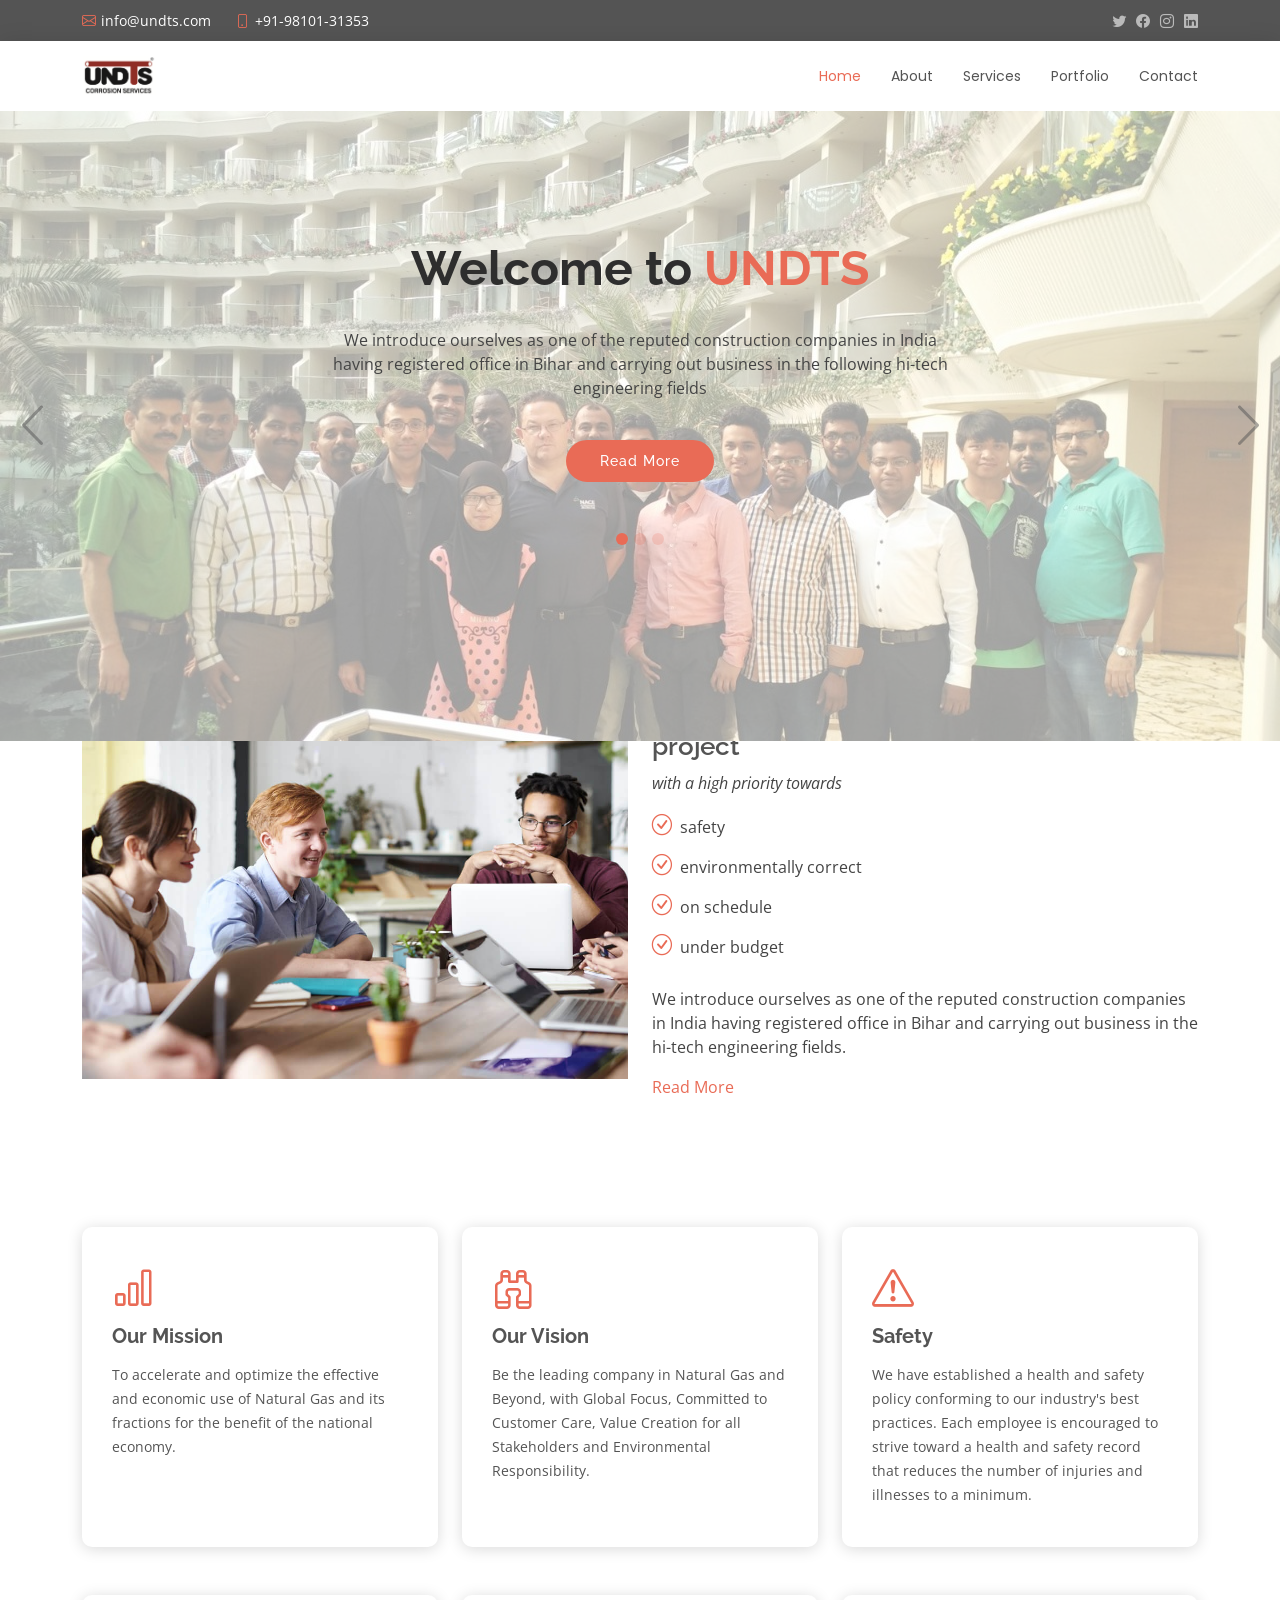
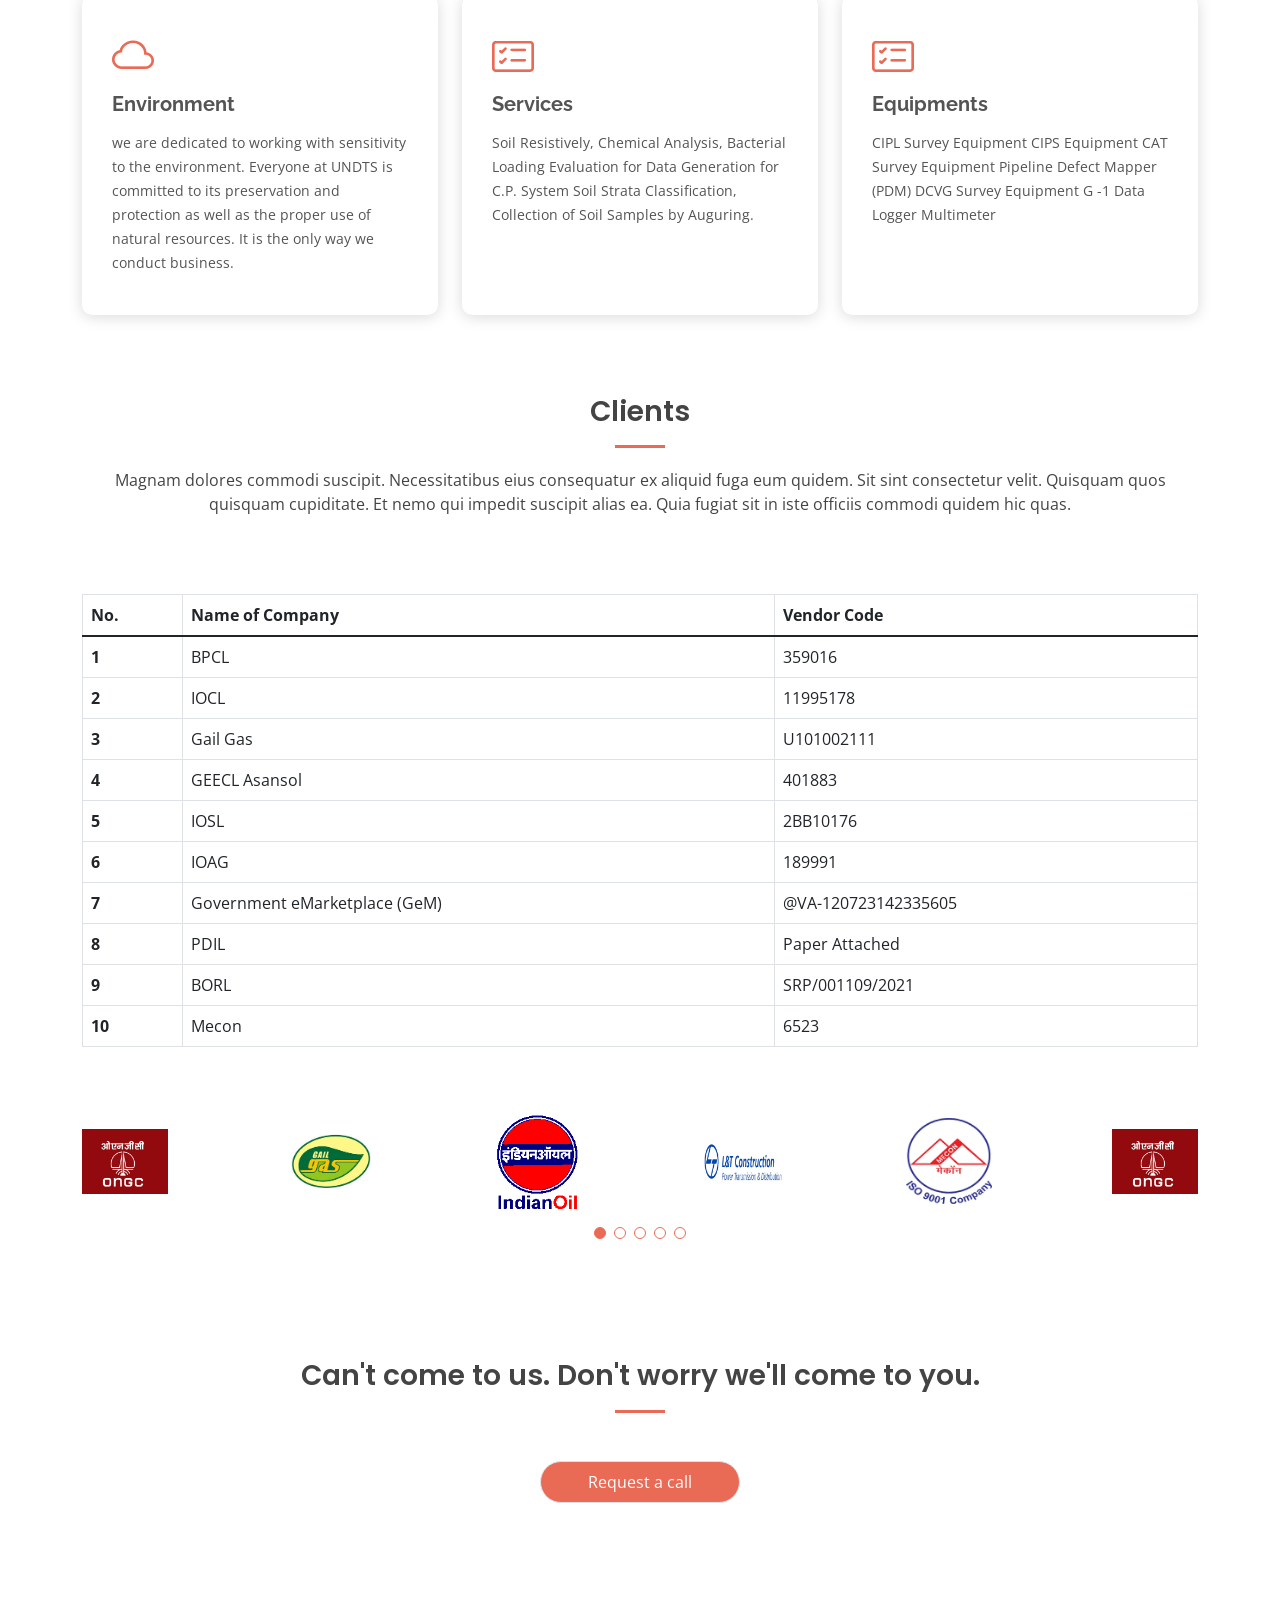
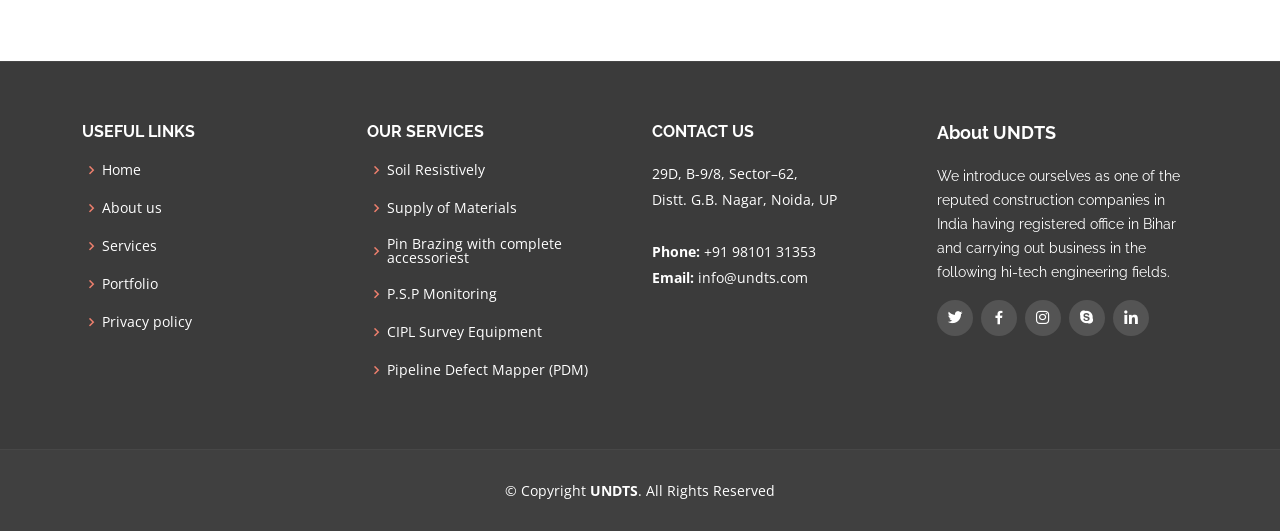
<file: index.html>
<!DOCTYPE html>
<html lang="en">

<head>
  <meta charset="utf-8">
  <meta content="width=device-width, initial-scale=1.0" name="viewport">

  <title>UNDTS | Corrosion Services </title>
  <meta content="" name="description">
  <meta content="" name="keywords">

  <!-- Favicons -->
  <link href="assets/img/favicon.png" rel="icon">
  <link href="assets/img/apple-touch-icon.png" rel="apple-touch-icon">

  <!-- Google Fonts -->
  <link href="https://fonts.googleapis.com/css?family=Open+Sans:300,300i,400,400i,600,600i,700,700i|Raleway:300,300i,400,400i,500,500i,600,600i,700,700i|Poppins:300,300i,400,400i,500,500i,600,600i,700,700i" rel="stylesheet">

  <!-- Vendor CSS Files -->
  <link href="assets/vendor/animate.css/animate.min.css" rel="stylesheet">
  <link href="assets/vendor/bootstrap/css/bootstrap.min.css" rel="stylesheet">
  <link href="assets/vendor/bootstrap-icons/bootstrap-icons.css" rel="stylesheet">
  <link href="assets/vendor/boxicons/css/boxicons.min.css" rel="stylesheet">
  <link href="assets/vendor/glightbox/css/glightbox.min.css" rel="stylesheet">
  <link href="assets/vendor/swiper/swiper-bundle.min.css" rel="stylesheet">

  <!-- Template Main CSS File -->
  <link href="assets/css/style.css" rel="stylesheet">

  <!-- =======================================================
  * Template Name: Eterna - v4.6.0
  * Template URL: https://bootstrapmade.com/eterna-free-multipurpose-bootstrap-template/
  * Author: BootstrapMade.com
  * License: https://bootstrapmade.com/license/
  ======================================================== -->
  <script type="text/javascript">
    (function(c,l,a,r,i,t,y){
        c[a]=c[a]||function(){(c[a].q=c[a].q||[]).push(arguments)};
        t=l.createElement(r);t.async=1;t.src="https://www.clarity.ms/tag/"+i;
        y=l.getElementsByTagName(r)[0];y.parentNode.insertBefore(t,y);
    })(window, document, "clarity", "script", "9twz66rfe9");
</script>
</head>

<body>
  <!-- ======= Header ======= -->
  <section id="topbar" class="d-flex align-items-center">
    <div class="container d-flex justify-content-center justify-content-md-between">
      <div class="contact-info d-flex align-items-center">
        <i class="bi bi-envelope d-flex align-items-center"><a href="mailto:info@undts.com">info@undts.com</a></i>
        <i class="bi bi-phone d-flex align-items-center ms-4"><span>+91-98101-31353</span></i>
      </div>
      <div class="social-links d-none d-md-flex align-items-center">
        <a href="#" class="twitter"><i class="bi bi-twitter"></i></a>
        <a href="#" class="facebook"><i class="bi bi-facebook"></i></a>
        <a href="#" class="instagram"><i class="bi bi-instagram"></i></a>
        <a href="#" class="linkedin"><i class="bi bi-linkedin"></i></i></a>
      </div>
    </div>
  </section>

  <header id="header" class="d-flex align-items-center">
    <div class="container d-flex justify-content-between align-items-center">

      <div class="logo">
        <!-- Uncomment below if you prefer to use an image logo -->
        <a href="index.html"><img src="assets/img/logo.png" alt="" class="img-fluid"></a>
      </div>

      <nav id="navbar" class="navbar  d-flex justify-content-center">
        <ul class="">
          <li><a class="active" href="index.html">Home</a></li>
          <li><a href="about.html">About</a></li>
          <li><a href="services.html">Services</a></li>
          <li><a href="portfolio.html">Portfolio</a></li>
          
          <li><a href="contact.html">Contact</a></li>
        </ul>
        <i class="bi bi-list mobile-nav-toggle"></i>
      </nav><!-- .navbar -->

    </div>
  </header><!-- End Header -->

  <!-- ======= Hero Section ======= -->
  <section id="hero">
    <div class="hero-container">
      <div id="heroCarousel" data-bs-interval="5000" class="carousel slide carousel-fade" data-bs-ride="carousel">

        <ol class="carousel-indicators" id="hero-carousel-indicators"></ol>

        <div class="carousel-inner" role="listbox">

          <!-- Slide 1 -->
          <div class="carousel-item active" style="background: url(assets/img/portfolio/4.jpg)">
            <div class="carousel-container">
              <div class="carousel-content">
                <h2 class="animate__animated animate__fadeInDown">Welcome to <span>UNDTS</span></h2>
                <p class="animate__animated animate__fadeInUp">We introduce ourselves as one of the reputed construction companies in India having registered office in Bihar and carrying out business in the following hi-tech engineering fields</p>
                <a href="./about.html" class="btn-get-started animate__animated animate__fadeInUp">Read More</a>
              </div>
            </div>
          </div>

          <!-- Slide 2 -->
          <div class="carousel-item" style="background: url(assets/img/pexels-tiger-lily-4484149.jpg)">
            <div class="carousel-container">
              <div class="carousel-content">
                <h2 class="animate__animated fanimate__adeInDown">Service is <span>at our  core</span></h2>
              
                <a href="" class="btn-get-started animate__animated animate__fadeInUp">Read More</a>
              </div>
            </div>
          </div>

          <!-- Slide 3 -->
          <div class="carousel-item" style="background: url(assets/img/pexels-yury-kim-585419.jpg)">
            <div class="carousel-container">
              <div class="carousel-content">
                <h2 class="animate__animated animate__fadeInDown">Safety all day, <br> <span>every day.</span></h2>
                <p class="animate__animated animate__fadeInUp">UNDTS Service is firmly committed to protecting the health and safety of our Team Members, Customers</p>
                <a href="" class="btn-get-started animate__animated animate__fadeInUp">Read More</a>
              </div>
            </div>
          </div>

        </div>

        <a class="carousel-control-prev" href="#heroCarousel" role="button" data-bs-slide="prev">
          <span class="carousel-control-prev-icon bi bi-chevron-left" aria-hidden="true"></span>
        </a>

        <a class="carousel-control-next" href="#heroCarousel" role="button" data-bs-slide="next">
          <span class="carousel-control-next-icon bi bi-chevron-right" aria-hidden="true"></span>
        </a>

      </div>
    </div>
  </section><!-- End Hero -->

  <main id="main">

   

    <br><br>
    <section id="about" class="about">
      <div class="container">

        <div class="row">
          <div class="col-lg-6">
            <img src="assets/img/about.jpg" class="img-fluid" alt="">
          </div>
          <div class="col-lg-6 pt-4 pt-lg-0 content">
            <h3>UNDTS's team of professionals stands ready to construct your next pipeline project </h3>
            <p class="fst-italic">
              with a high priority towards
            </p>
            <ul>
              <li><i class="bi bi-check-circle"></i> safety</li>
              <li><i class="bi bi-check-circle"></i> environmentally correct</li>
              <li><i class="bi bi-check-circle"></i> on schedule</li>
              <li><i class="bi bi-check-circle"></i> under budget</li>
            </ul>
            <p>
              We introduce ourselves as one of the reputed construction companies in India having registered office in Bihar and carrying out business in the  hi-tech engineering fields. <br>
              
            </p>
            <a href="./about.html" class="btn-get-started animate__animated animate__fadeInUp mt-5">Read More</a>
          </div>
          
        </div>

      </div>
    </section><!-- End About Section -->
    <!-- ======= Services Section ======= -->
    <br><br>
    <section id="featured" class="featured">
      <div class="container">

        <div class="row">
          
          <div class="col-lg-4 mt-4 mt-lg-0">
            <div class="icon-box">
              <a href="">
                <i class="bi bi-bar-chart"></i>
                <h3> <a href="">Our Mission</a> </h3>
                <p>To accelerate and optimize the effective and economic use of Natural Gas and its fractions for the benefit of the national economy.</p>
              </a>
              
            </div>
          </div>
          <div class="col-lg-4 mt-4 mt-lg-0">
            <div class="icon-box">
              <i class="bi bi-binoculars"></i>
              <h3><a href="">Our Vision</a></h3>
              <p>Be the leading company in Natural Gas and Beyond, with Global Focus, Committed to Customer Care, Value Creation for all Stakeholders and Environmental Responsibility.</p>
            </div>
          </div>
          
          <div class="col-lg-4 mt-5 mt-lg-0">
            <div class="icon-box">
                <i class="bi bi-exclamation-triangle"></i>
                <h3><a href="">Safety</a></h3>
                <p> We have established a health and safety policy conforming to our industry's best practices. Each employee is encouraged to strive toward a health and safety record that reduces the number of injuries and illnesses to a minimum.</p>
            </div>
          </div>
          
          <div class="col-lg-4 mt-5">
            <div class="icon-box">
              <a href="">
                <i class="bi bi-cloud"></i>
                <h3> <a href="">Environment</a> </h3>
                <p>we are dedicated to working with sensitivity to the environment. Everyone at UNDTS is committed to its preservation and protection as well as the proper use of natural resources. It is the only way we conduct business.</p>
              </a>
              
            </div>
          </div>
          <div class="col-lg-4 mt-5 ">
            <div class="icon-box">
              <i class="bi bi-card-checklist"></i>
              <h3><a href="">Services</a></h3>
              <p>Soil Resistively, Chemical Analysis, Bacterial Loading Evaluation for Data Generation for C.P. System Soil Strata Classification, Collection of Soil Samples by Auguring.
                </p>
            </div>
          </div>
          <div class="col-lg-4 mt-5 ">
            <div class="icon-box">
              <i class="bi bi-card-checklist"></i>
              <h3><a href="">Equipments</a></h3>
              <p>CIPL Survey Equipment
                CIPS Equipment
                CAT Survey Equipment
                Pipeline Defect Mapper (PDM)
                DCVG Survey Equipment
                G -1 Data Logger
               
                Multimeter
                </p>
            </div>
          </div>
          
        </div>

      </div>
    </section>
   <!-- End Services Section -->
    <!-- ======= About Section ======= -->
    
    <!-- ======= Clients Section ======= -->
    <section id="clients" class="clients">
      <div class="container">

        <div class="section-title">
          <h2>Clients</h2>
          <p>Magnam dolores commodi suscipit. Necessitatibus eius consequatur ex aliquid fuga eum quidem. Sit sint consectetur velit. Quisquam quos quisquam cupiditate. Et nemo qui impedit suscipit alias ea. Quia fugiat sit in iste officiis commodi quidem hic quas.</p>
        </div>
        <table class="table table-bordered mt-5">
          <thead>
            <tr>
              <th scope="col">No.</th>
              <th scope="col">Name of Company</th>
              
              <th scope="col">Vendor Code</th>
            </tr>
          </thead>
          <tbody>
            <tr>
              <th scope="row">1</th>
              <td>BPCL</td>
              
              <td>359016</td>
            </tr>
            <tr>
              <th scope="row">2</th>
              <td>IOCL</td>
              
              <td>11995178</td>
            </tr>
            <tr>
              <th scope="row">3</th>
              <td>Gail Gas </td>
              
              <td>U101002111</td>
            </tr>
            <tr>
              <th scope="row">4</th>
              <td>GEECL Asansol</td>
              
              <td>401883</td>
            </tr>
            <tr>
              <th scope="row">5</th>
              <td>IOSL</td>
              
              <td>2BB10176</td>
            </tr>
            <tr>
              <th scope="row">6</th>
              <td>IOAG </td>
              
              <td>189991</td>
            </tr>
            <tr>
              <th scope="row">7</th>
              <td>Government eMarketplace (GeM)</td>
              
              <td>@VA-120723142335605</td>
            </tr>
            <tr>
              <th scope="row">8</th>
              <td>PDIL</td>
              
              <td>Paper Attached</td>
            </tr>
            <tr>
              <th scope="row">9</th>
              <td>BORL</td>
              
              <td>SRP/001109/2021</td>
            </tr>
            <tr>
              <th scope="row">10</th>
              <td>Mecon </td>
              
              <td>6523</td>
            </tr>
          </tbody>
        </table>
          
          <br><br>
        <div class="clients-slider swiper ">
          <div class="swiper-wrapper align-items-center">
            <div class="swiper-slide"><img src="assets/img/clients/1.jpg" class="img-fluid" alt=""></div>
            <div class="swiper-slide"><img src="assets/img/clients/images.jpg" class="img-fluid" alt=""></div>
            <div class="swiper-slide"><img src="assets/img/clients/iocl.png" class="img-fluid" alt=""></div>
            <div class="swiper-slide"><img src="assets/img/clients/lt-600x400.jpg" class="img-fluid" alt=""></div>
            <div class="swiper-slide"><img src="assets/img/clients/mecon.jpg" class="img-fluid" alt=""></div>
           
          </div>
          <div class="swiper-pagination"></div>
        </div>

      </div>
    </section><!-- End Clients Section -->
     <!-- ======= Featured Section ======= -->
     <br>
     
     <!-- End Featured Section -->
     <section>
      <div class="section-title">
        <h2>Can't come to us. Don't worry we'll come to you.</h2>
        <div class="d-flex justify-content-center mt-5">
          <div id="table-bottom-button" class="d-flex justify-content-center  p-2 border rounded-pill" >
            <a  href="./contact.html">Request a call</a>
          </div>
        </div>
      </div>
     </section>
  </main><!-- End #main -->
  <br><br>
  <!-- ======= Footer ======= -->
  <footer id="footer">

    

    <div class="footer-top">
      <div class="container">
        <div class="row">

          <div class="col-lg-3 col-md-6 footer-links">
            <h4>Useful Links</h4>
            <ul>
              <li><i class="bx bx-chevron-right"></i> <a href="#">Home</a></li>
              <li><i class="bx bx-chevron-right"></i> <a href="#">About us</a></li>
              <li><i class="bx bx-chevron-right"></i> <a href="#">Services</a></li>
              <li><i class="bx bx-chevron-right"></i> <a href="#">Portfolio</a></li>
              <li><i class="bx bx-chevron-right"></i> <a href="#">Privacy policy</a></li>
            </ul>
          </div>

          <div class="col-lg-3 col-md-6 footer-links">
            <h4>Our Services</h4>
            <ul>
              <li><i class="bx bx-chevron-right"></i> <a href="#">Soil Resistively</a></li>
              <li><i class="bx bx-chevron-right"></i> <a href="#">Supply of Materials</a></li>
              <li><i class="bx bx-chevron-right"></i> <a href="#">Pin Brazing with complete accessoriest</a></li>
              <li><i class="bx bx-chevron-right"></i> <a href="#">P.S.P Monitoring</a></li>
              <li><i class="bx bx-chevron-right"></i> <a href="#">CIPL Survey Equipment</a></li>
              <li><i class="bx bx-chevron-right"></i> <a href="#">Pipeline Defect Mapper (PDM)</a></li>
            </ul>
          </div>

          <div class="col-lg-3 col-md-6 footer-contact">
            <h4>Contact Us</h4>
            <p>
              29D, B-9/8, Sector–62, <br>
              Distt. G.B. Nagar, Noida, UP <br><br>
              <strong>Phone:</strong> +91 98101 31353<br>
              <strong>Email:</strong> info@undts.com<br>
            </p>

          </div>

          <div class="col-lg-3 col-md-6 footer-info">
            <h3>About UNDTS</h3>
            <p>We introduce ourselves as one of the reputed construction companies in India having registered office in Bihar and carrying out business in the following hi-tech engineering fields.</p>
            <div class="social-links mt-3">
              <a href="#" class="twitter"><i class="bx bxl-twitter"></i></a>
              <a href="#" class="facebook"><i class="bx bxl-facebook"></i></a>
              <a href="#" class="instagram"><i class="bx bxl-instagram"></i></a>
              <a href="#" class="google-plus"><i class="bx bxl-skype"></i></a>
              <a href="#" class="linkedin"><i class="bx bxl-linkedin"></i></a>
            </div>
          </div>

        </div>
      </div>
    </div>

    <div class="container">
      <div class="copyright">
        &copy; Copyright <strong><span>UNDTS</span></strong>. All Rights Reserved
      </div>
      
    </div>
  </footer><!-- End Footer -->

  <a href="#" class="back-to-top d-flex align-items-center justify-content-center"><i class="bi bi-arrow-up-short"></i></a>

  <!-- Vendor JS Files -->
  <script src="assets/vendor/bootstrap/js/bootstrap.bundle.min.js"></script>
  <script src="assets/vendor/glightbox/js/glightbox.min.js"></script>
  <script src="assets/vendor/isotope-layout/isotope.pkgd.min.js"></script>
  <script src="assets/vendor/php-email-form/validate.js"></script>
  <script src="assets/vendor/purecounter/purecounter.js"></script>
  <script src="assets/vendor/swiper/swiper-bundle.min.js"></script>
  <script src="assets/vendor/waypoints/noframework.waypoints.js"></script>

  <!-- Template Main JS File -->
  <script src="assets/js/main.js"></script>

</body>

</html>
</file>
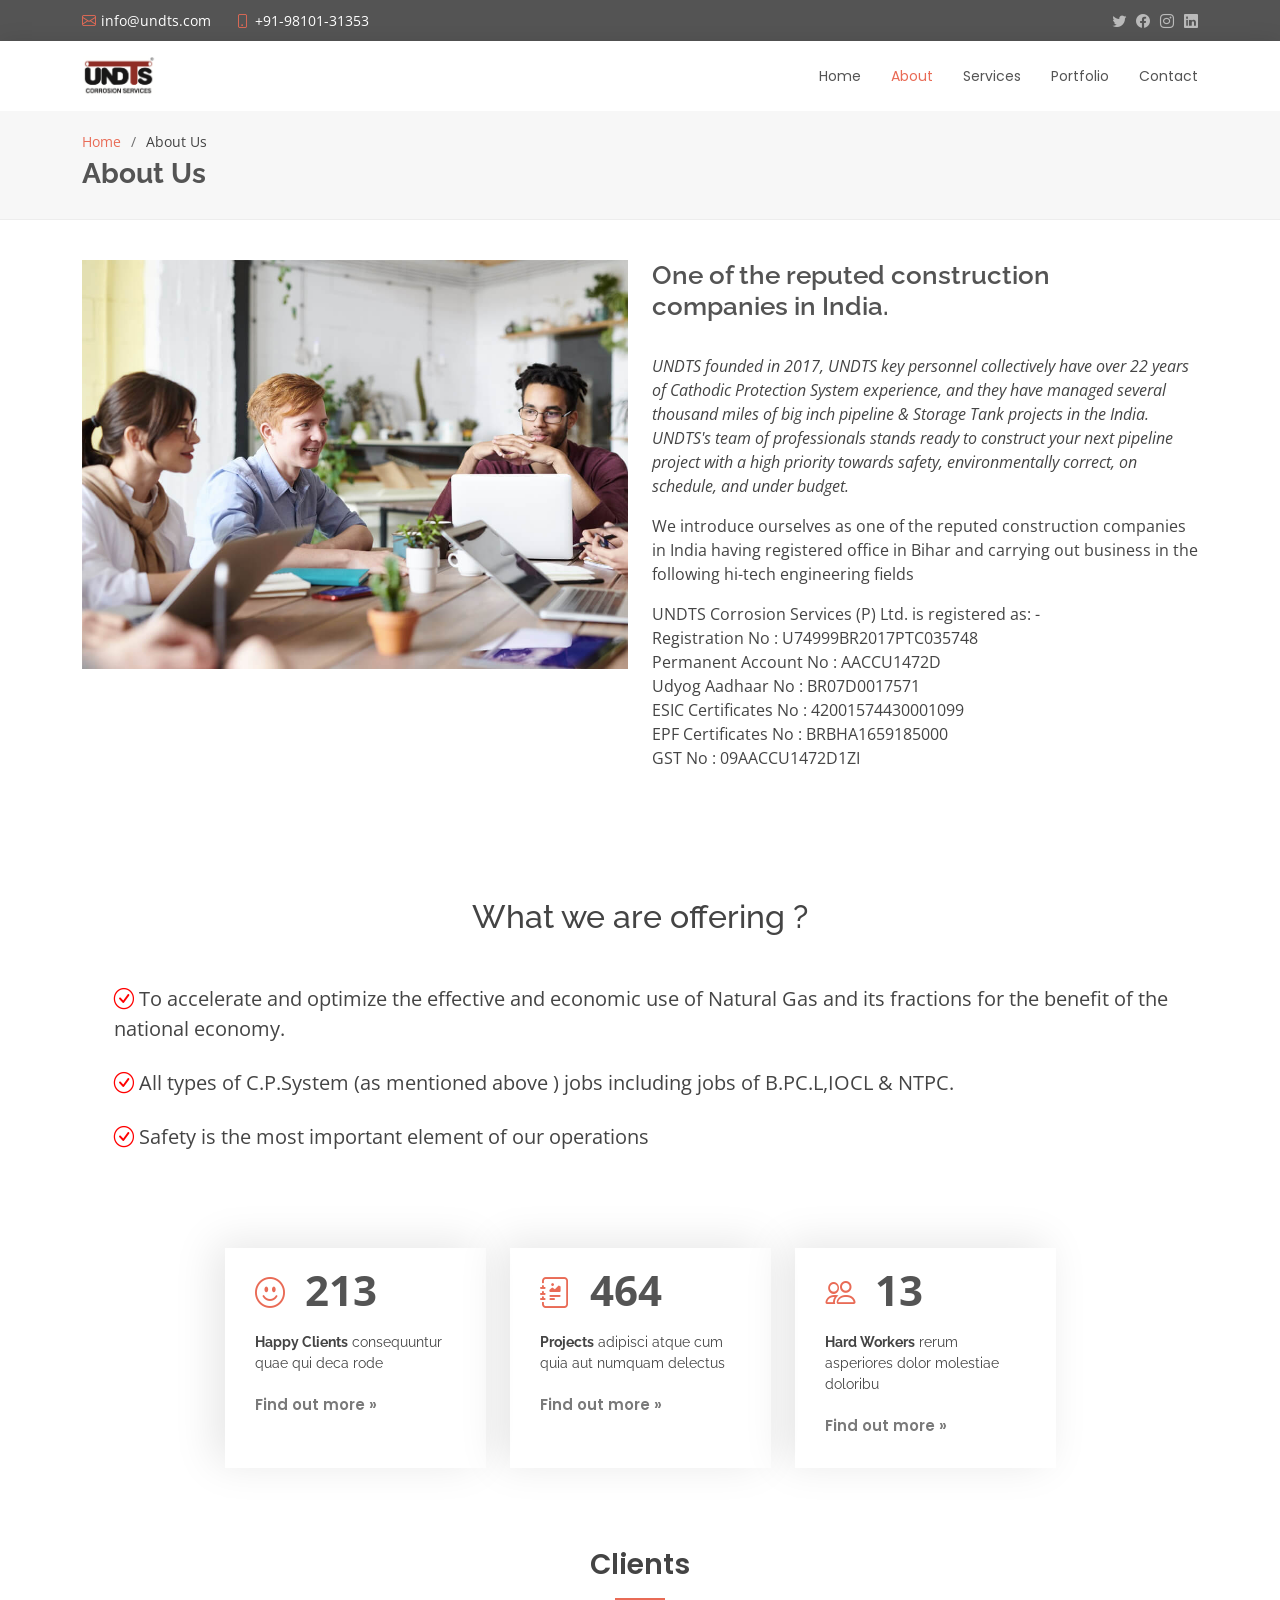
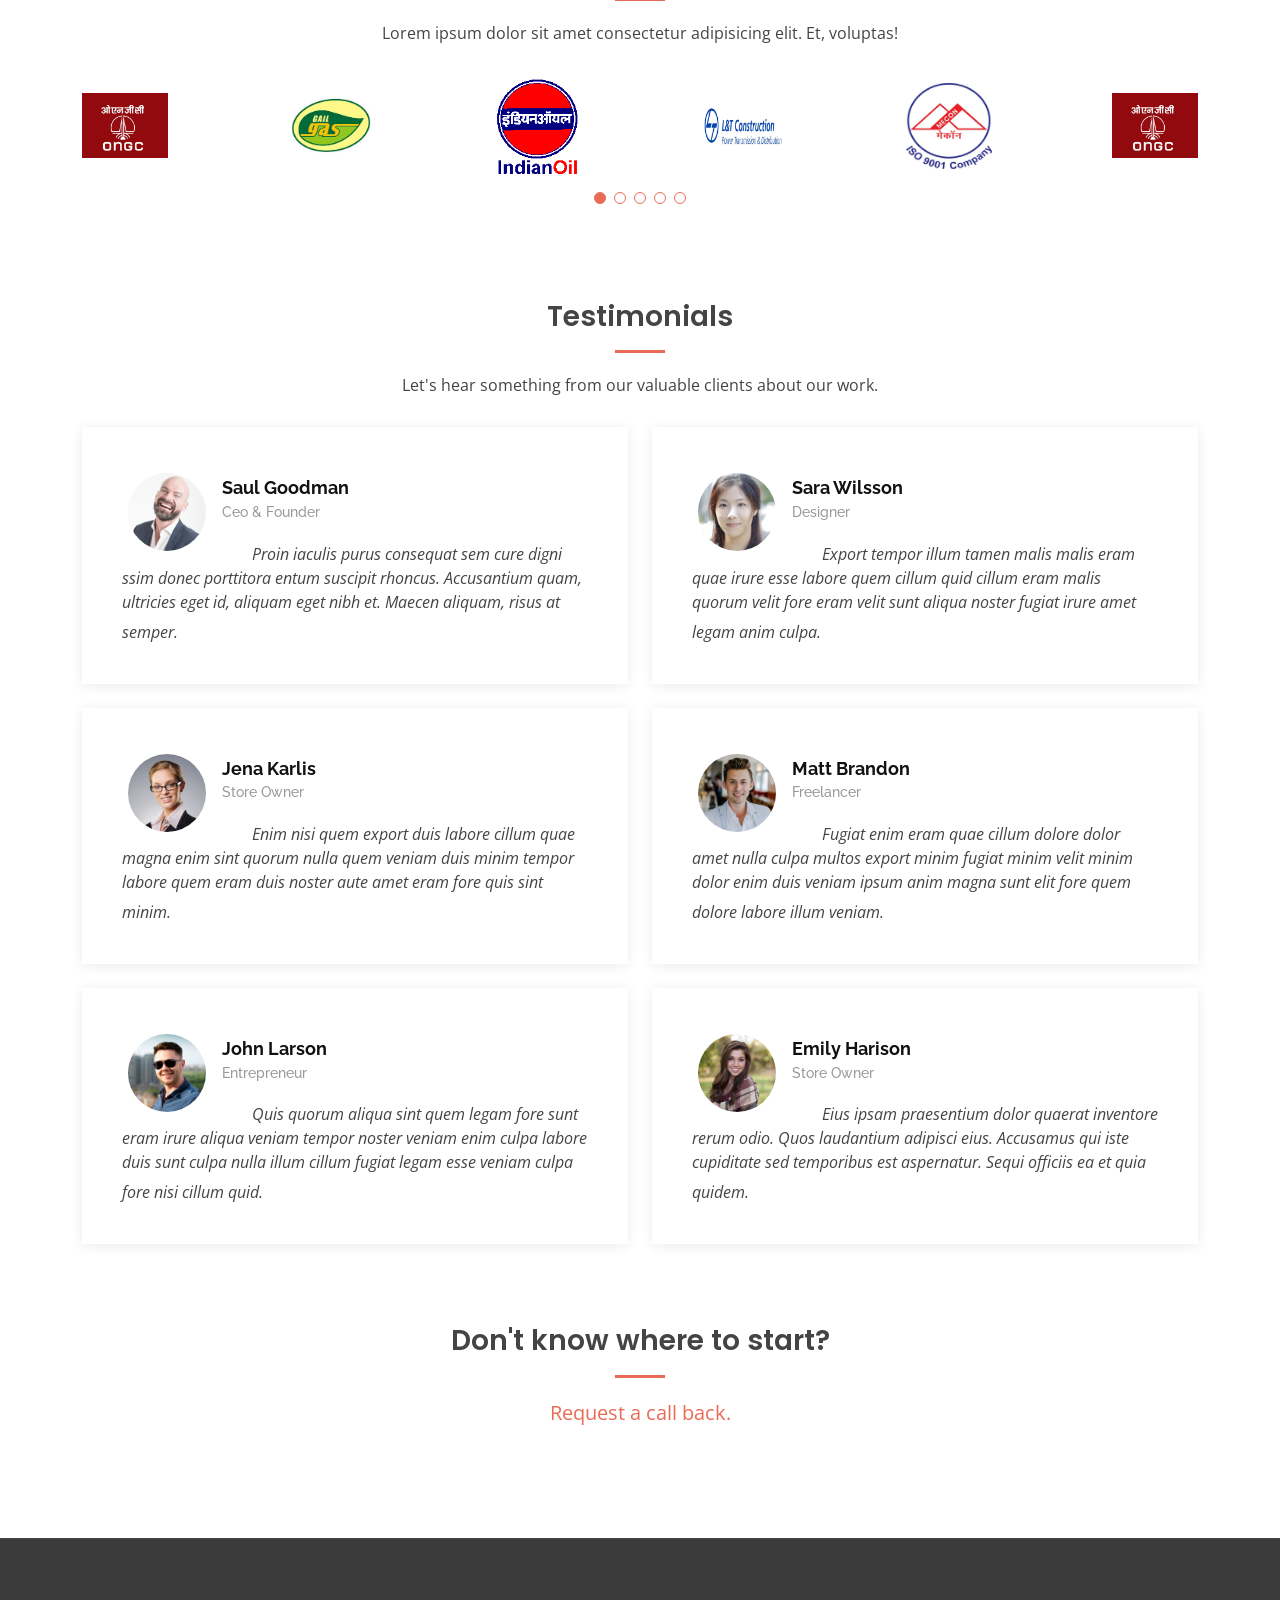
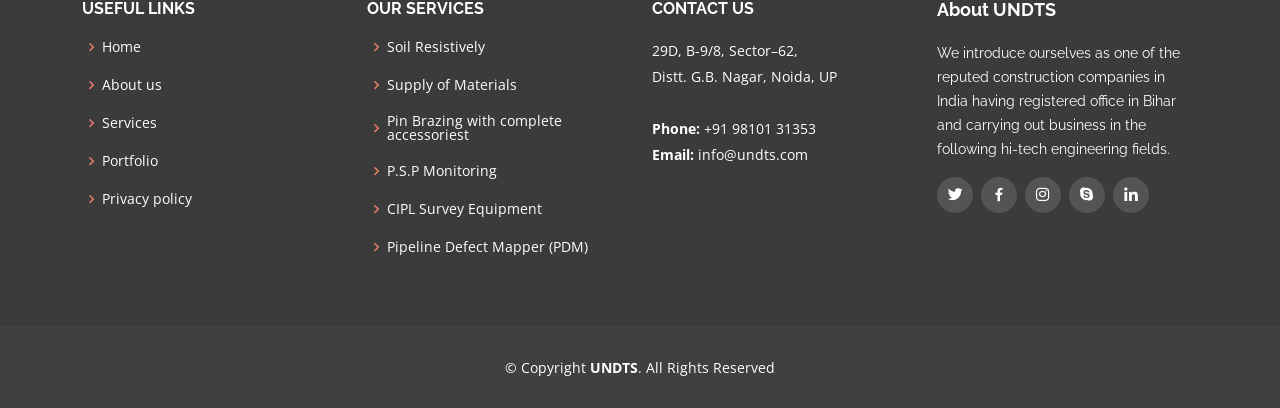
<file: about.html>
<!DOCTYPE html>
<html lang="en">

<head>
  <meta charset="utf-8">
  <meta content="width=device-width, initial-scale=1.0" name="viewport">

  <title>About - Eterna Bootstrap Template</title>
  <meta content="" name="description">
  <meta content="" name="keywords">

  <!-- Favicons -->
  <link href="assets/img/favicon.png" rel="icon">
  <link href="assets/img/apple-touch-icon.png" rel="apple-touch-icon">

  <!-- Google Fonts -->
  <link href="https://fonts.googleapis.com/css?family=Open+Sans:300,300i,400,400i,600,600i,700,700i|Raleway:300,300i,400,400i,500,500i,600,600i,700,700i|Poppins:300,300i,400,400i,500,500i,600,600i,700,700i" rel="stylesheet">

  <!-- Vendor CSS Files -->
  <link href="assets/vendor/animate.css/animate.min.css" rel="stylesheet">
  <link href="assets/vendor/bootstrap/css/bootstrap.min.css" rel="stylesheet">
  <link href="assets/vendor/bootstrap-icons/bootstrap-icons.css" rel="stylesheet">
  <link href="assets/vendor/boxicons/css/boxicons.min.css" rel="stylesheet">
  <link href="assets/vendor/glightbox/css/glightbox.min.css" rel="stylesheet">
  <link href="assets/vendor/swiper/swiper-bundle.min.css" rel="stylesheet">

  <!-- Template Main CSS File -->
  <link href="assets/css/style.css" rel="stylesheet">

  <!-- =======================================================
  * Template Name: Eterna - v4.6.0
  * Template URL: https://bootstrapmade.com/eterna-free-multipurpose-bootstrap-template/
  * Author: BootstrapMade.com
  * License: https://bootstrapmade.com/license/
  ======================================================== -->
</head>

<body>

  <!-- ======= Top Bar ======= -->
  <section id="topbar" class="d-flex align-items-center">
    <div class="container d-flex justify-content-center justify-content-md-between">
      <div class="contact-info d-flex align-items-center">
        <i class="bi bi-envelope d-flex align-items-center"><a href="mailto:info@undts.com">info@undts.com</a></i>
        <i class="bi bi-phone d-flex align-items-center ms-4"><span>+91-98101-31353</span></i>
      </div>
      <div class="social-links d-none d-md-flex align-items-center">
        <a href="#" class="twitter"><i class="bi bi-twitter"></i></a>
        <a href="#" class="facebook"><i class="bi bi-facebook"></i></a>
        <a href="#" class="instagram"><i class="bi bi-instagram"></i></a>
        <a href="#" class="linkedin"><i class="bi bi-linkedin"></i></i></a>
      </div>
    </div>
  </section>

  <!-- ======= Header ======= -->
  <header id="header" class="d-flex align-items-center">
    <div class="container d-flex justify-content-between align-items-center">

      <div class="logo">
        
        <!-- Uncomment below if you prefer to use an image logo -->
        <a href="index.html"><img src="assets/img/logo.png" alt="" class="img-fluid"></a>
      </div>

      <nav id="navbar" class="navbar">
        <ul>
          <li><a href="index.html">Home</a></li>
          <li><a class="active" href="about.html">About</a></li>
          <li><a href="services.html">Services</a></li>
          <li><a href="portfolio.html">Portfolio</a></li>
          <li><a href="contact.html">Contact</a></li>
        </ul>
        <i class="bi bi-list mobile-nav-toggle"></i>
      </nav><!-- .navbar -->

    </div>
  </header><!-- End Header -->

  <main id="main">

    <!-- ======= Breadcrumbs ======= -->
    <section id="breadcrumbs" class="breadcrumbs">
      <div class="container">

        <ol>
          <li><a href="index.html">Home</a></li>
          <li>About Us</li>
        </ol>
        <h2>About Us</h2>

      </div>
    </section><!-- End Breadcrumbs -->

    <!-- ======= About Section ======= -->
    <section id="about" class="about">
      <div class="container">

        <div class="row">
          <div class="col-lg-6">
            <img src="assets/img/about.jpg" class="img-fluid" alt="">
          </div>
          <div class="col-lg-6 pt-4 pt-lg-0 content">
            <h3>One of the reputed construction <br> companies in India.</h3> <br>
            <p class="fst-italic">
              UNDTS founded in 2017, UNDTS key personnel collectively have over 22 years of Cathodic Protection System experience, and they have managed several thousand miles of big inch pipeline & Storage Tank projects in the India. UNDTS's team of professionals stands ready to construct your next pipeline project with a high priority towards safety, environmentally correct, on schedule, and under budget.
            </p>
           
            <p>
              We introduce ourselves as one of the reputed construction companies in India having registered office in Bihar and carrying out business in the following hi-tech engineering fields
            </p>
            <p>UNDTS Corrosion Services (P) Ltd. is registered as: - <br>

              Registration No	:	U74999BR2017PTC035748 <br>  
              Permanent Account No	:	AACCU1472D <br> 
              Udyog Aadhaar No	:	BR07D0017571 <br>
              ESIC Certificates No	:	42001574430001099 <br>
              EPF Certificates No	:	BRBHA1659185000 <br>
              GST No	:	09AACCU1472D1ZI <br>
              </p>
          </div>
        </div>

      </div>
    </section> <br><br><!-- End About Section -->
    <section>
      <div class="container">
        <h2 class="text-center">What we are offering ?</h2>
        <ul class="mt-5"> 
          <li style="list-style: none; font-size:20px"> <i class="bi bi-check-circle mt-2" style="color: red;"></i> To accelerate and optimize the effective and economic use of Natural Gas and its fractions for the benefit of the national economy. </li><br>
          <li style="list-style: none; font-size:20px"><i class="bi bi-check-circle mt-2" style="color: red;" ></i> All types of C.P.System (as mentioned above ) jobs including jobs of B.PC.L,IOCL & NTPC. </li><br>
          <li style="list-style: none; font-size:20px"><i class="bi bi-check-circle mt-2" style="color: red;"></i> Safety is the most important element of our operations </li>
        </ul>
      </div>
    </section>
    <!-- ======= Counts Section ======= -->
    <section id="counts" class="counts">
      <div class="container">

        <div class="row no-gutters justify-content-center">

          <div class="col-lg-3 col-md-6 d-md-flex align-items-md-stretch ">
            <div class="count-box">
              <i class="bi bi-emoji-smile"></i>
              <span data-purecounter-start="0" data-purecounter-end="232" data-purecounter-duration="1" class="purecounter"></span>
              <p><strong>Happy Clients</strong> consequuntur quae qui deca rode</p>
              <a href="./contact.html">Find out more &raquo;</a>
            </div>
          </div>

          <div class="col-lg-3 col-md-6 d-md-flex align-items-md-stretch">
            <div class="count-box">
              <i class="bi bi-journal-richtext"></i>
              <span data-purecounter-start="0" data-purecounter-end="521" data-purecounter-duration="1" class="purecounter"></span>
              <p><strong>Projects</strong> adipisci atque cum quia aut numquam delectus</p>
              <a href="./contact.html">Find out more &raquo;</a>
            </div>
          </div>

          

          <div class="col-lg-3 col-md-6 d-md-flex align-items-md-stretch">
            <div class="count-box">
              <i class="bi bi-people"></i>
              <span data-purecounter-start="0" data-purecounter-end="15" data-purecounter-duration="1" class="purecounter"></span>
              <p><strong>Hard Workers</strong> rerum asperiores dolor molestiae doloribu</p>
              <a href="./contact.html">Find out more &raquo;</a>
            </div>
          </div>

        </div>

      </div>
    </section><!-- End Counts Section -->

    <!-- ======= Clients Section ======= -->
    <section id="clients" class="clients">
      <div class="container">

        <div class="section-title">
          <h2>Clients</h2>
          <p>Lorem ipsum dolor sit amet consectetur adipisicing elit. Et, voluptas!</p>
        </div>

        <div class="clients-slider swiper">
          <div class="swiper-wrapper align-items-center">
            <div class="swiper-slide"><img src="assets/img/clients/1.jpg" class="img-fluid" alt=""></div>
            <div class="swiper-slide"><img src="assets/img/clients/images.jpg" class="img-fluid" alt=""></div>
            <div class="swiper-slide"><img src="assets/img/clients/iocl.png" class="img-fluid" alt=""></div>
            <div class="swiper-slide"><img src="assets/img/clients/lt-600x400.jpg" class="img-fluid" alt=""></div>
            <div class="swiper-slide"><img src="assets/img/clients/mecon.jpg" class="img-fluid" alt=""></div>
           
          </div>
          <div class="swiper-pagination"></div>
        </div>

      </div>
    </section><!-- End Clients Section -->

    <!-- ======= Testimonials Section ======= -->
    <section id="testimonials" class="testimonials">
      <div class="container">

        <div class="section-title">
          <h2>Testimonials</h2>
          <p>Let's hear something from our valuable clients about our work.</p>
        </div>

        <div class="row">

          <div class="col-lg-6">
            <div class="testimonial-item">
              <img src="assets/img/testimonials/testimonials-1.jpg" class="testimonial-img" alt="">
              <h3>Saul Goodman</h3>
              <h4>Ceo &amp; Founder</h4>
              <p>
                <i class="bx bxs-quote-alt-left quote-icon-left"></i>
                Proin iaculis purus consequat sem cure digni ssim donec porttitora entum suscipit rhoncus. Accusantium quam, ultricies eget id, aliquam eget nibh et. Maecen aliquam, risus at semper.
                <i class="bx bxs-quote-alt-right quote-icon-right"></i>
              </p>
            </div>
          </div>

          <div class="col-lg-6">
            <div class="testimonial-item mt-4 mt-lg-0">
              <img src="assets/img/testimonials/testimonials-2.jpg" class="testimonial-img" alt="">
              <h3>Sara Wilsson</h3>
              <h4>Designer</h4>
              <p>
                <i class="bx bxs-quote-alt-left quote-icon-left"></i>
                Export tempor illum tamen malis malis eram quae irure esse labore quem cillum quid cillum eram malis quorum velit fore eram velit sunt aliqua noster fugiat irure amet legam anim culpa.
                <i class="bx bxs-quote-alt-right quote-icon-right"></i>
              </p>
            </div>
          </div>

          <div class="col-lg-6">
            <div class="testimonial-item mt-4">
              <img src="assets/img/testimonials/testimonials-3.jpg" class="testimonial-img" alt="">
              <h3>Jena Karlis</h3>
              <h4>Store Owner</h4>
              <p>
                <i class="bx bxs-quote-alt-left quote-icon-left"></i>
                Enim nisi quem export duis labore cillum quae magna enim sint quorum nulla quem veniam duis minim tempor labore quem eram duis noster aute amet eram fore quis sint minim.
                <i class="bx bxs-quote-alt-right quote-icon-right"></i>
              </p>
            </div>
          </div>

          <div class="col-lg-6">
            <div class="testimonial-item mt-4">
              <img src="assets/img/testimonials/testimonials-4.jpg" class="testimonial-img" alt="">
              <h3>Matt Brandon</h3>
              <h4>Freelancer</h4>
              <p>
                <i class="bx bxs-quote-alt-left quote-icon-left"></i>
                Fugiat enim eram quae cillum dolore dolor amet nulla culpa multos export minim fugiat minim velit minim dolor enim duis veniam ipsum anim magna sunt elit fore quem dolore labore illum veniam.
                <i class="bx bxs-quote-alt-right quote-icon-right"></i>
              </p>
            </div>
          </div>

          <div class="col-lg-6">
            <div class="testimonial-item mt-4">
              <img src="assets/img/testimonials/testimonials-5.jpg" class="testimonial-img" alt="">
              <h3>John Larson</h3>
              <h4>Entrepreneur</h4>
              <p>
                <i class="bx bxs-quote-alt-left quote-icon-left"></i>
                Quis quorum aliqua sint quem legam fore sunt eram irure aliqua veniam tempor noster veniam enim culpa labore duis sunt culpa nulla illum cillum fugiat legam esse veniam culpa fore nisi cillum quid.
                <i class="bx bxs-quote-alt-right quote-icon-right"></i>
              </p>
            </div>
          </div>

          <div class="col-lg-6">
            <div class="testimonial-item mt-4">
              <img src="assets/img/testimonials/testimonials-6.jpg" class="testimonial-img" alt="">
              <h3>Emily Harison</h3>
              <h4>Store Owner</h4>
              <p>
                <i class="bx bxs-quote-alt-left quote-icon-left"></i>
                Eius ipsam praesentium dolor quaerat inventore rerum odio. Quos laudantium adipisci eius. Accusamus qui iste cupiditate sed temporibus est aspernatur. Sequi officiis ea et quia quidem.
                <i class="bx bxs-quote-alt-right quote-icon-right"></i>
              </p>
            </div>
          </div>

        </div>

      </div>
    </section><!-- End Testimonials Section -->
    <section>
      <div class="section-title">
        <h2>Don't know where to start?</h2>
        <a style="font-size: 20px;" href="./contact.html" class="btn-get-started animate__animated animate__fadeInUp">Request a call back.</a>
      </div>
     </section>
  </main><!-- End #main -->

  <!-- ======= Footer ======= -->
  <footer id="footer">

    

    <div class="footer-top">
      <div class="container">
        <div class="row">

          <div class="col-lg-3 col-md-6 footer-links">
            <h4>Useful Links</h4>
            <ul>
              <li><i class="bx bx-chevron-right"></i> <a href="#">Home</a></li>
              <li><i class="bx bx-chevron-right"></i> <a href="#">About us</a></li>
              <li><i class="bx bx-chevron-right"></i> <a href="#">Services</a></li>
              <li><i class="bx bx-chevron-right"></i> <a href="#">Portfolio</a></li>
              <li><i class="bx bx-chevron-right"></i> <a href="#">Privacy policy</a></li>
            </ul>
          </div>

          <div class="col-lg-3 col-md-6 footer-links">
            <h4>Our Services</h4>
            <ul>
              <li><i class="bx bx-chevron-right"></i> <a href="#">Soil Resistively</a></li>
              <li><i class="bx bx-chevron-right"></i> <a href="#">Supply of Materials</a></li>
              <li><i class="bx bx-chevron-right"></i> <a href="#">Pin Brazing with complete accessoriest</a></li>
              <li><i class="bx bx-chevron-right"></i> <a href="#">P.S.P Monitoring</a></li>
              <li><i class="bx bx-chevron-right"></i> <a href="#">CIPL Survey Equipment</a></li>
              <li><i class="bx bx-chevron-right"></i> <a href="#">Pipeline Defect Mapper (PDM)</a></li>
            </ul>
          </div>

          <div class="col-lg-3 col-md-6 footer-contact">
            <h4>Contact Us</h4>
            <p>
              29D, B-9/8, Sector–62, <br>
              Distt. G.B. Nagar, Noida, UP <br><br>
              <strong>Phone:</strong> +91 98101 31353<br>
              <strong>Email:</strong> info@undts.com<br>
            </p>

          </div>

          <div class="col-lg-3 col-md-6 footer-info">
            <h3>About UNDTS</h3>
            <p>We introduce ourselves as one of the reputed construction companies in India having registered office in Bihar and carrying out business in the following hi-tech engineering fields.</p>
            <div class="social-links mt-3">
              <a href="#" class="twitter"><i class="bx bxl-twitter"></i></a>
              <a href="#" class="facebook"><i class="bx bxl-facebook"></i></a>
              <a href="#" class="instagram"><i class="bx bxl-instagram"></i></a>
              <a href="#" class="google-plus"><i class="bx bxl-skype"></i></a>
              <a href="#" class="linkedin"><i class="bx bxl-linkedin"></i></a>
            </div>
          </div>

        </div>
      </div>
    </div>

    <div class="container">
      <div class="copyright">
        &copy; Copyright <strong><span>UNDTS</span></strong>. All Rights Reserved
      </div>
      
    </div>
  </footer><!-- End Footer -->

  <a href="#" class="back-to-top d-flex align-items-center justify-content-center"><i class="bi bi-arrow-up-short"></i></a>

  <!-- Vendor JS Files -->
  <script src="assets/vendor/bootstrap/js/bootstrap.bundle.min.js"></script>
  <script src="assets/vendor/glightbox/js/glightbox.min.js"></script>
  <script src="assets/vendor/isotope-layout/isotope.pkgd.min.js"></script>
  <script src="assets/vendor/php-email-form/validate.js"></script>
  <script src="assets/vendor/purecounter/purecounter.js"></script>
  <script src="assets/vendor/swiper/swiper-bundle.min.js"></script>
  <script src="assets/vendor/waypoints/noframework.waypoints.js"></script>

  <!-- Template Main JS File -->
  <script src="assets/js/main.js"></script>

</body>

</html>
</file>
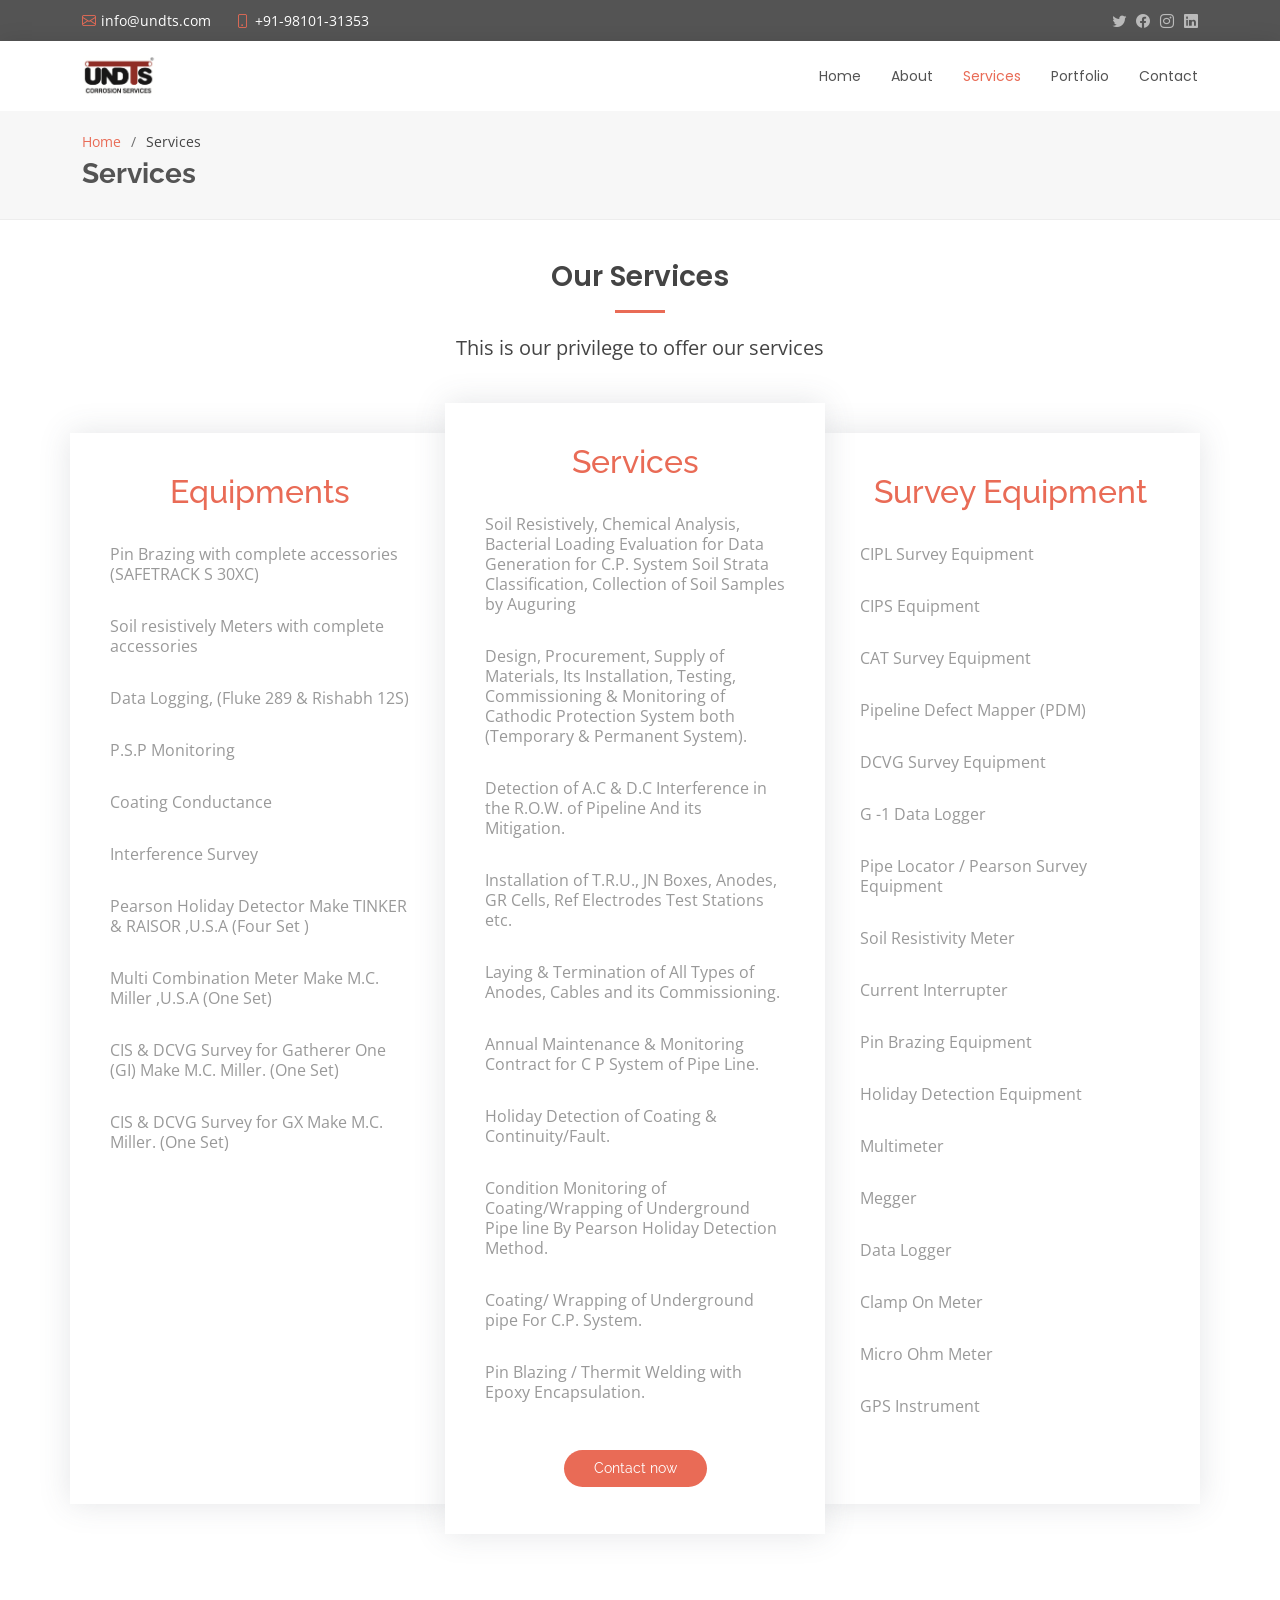
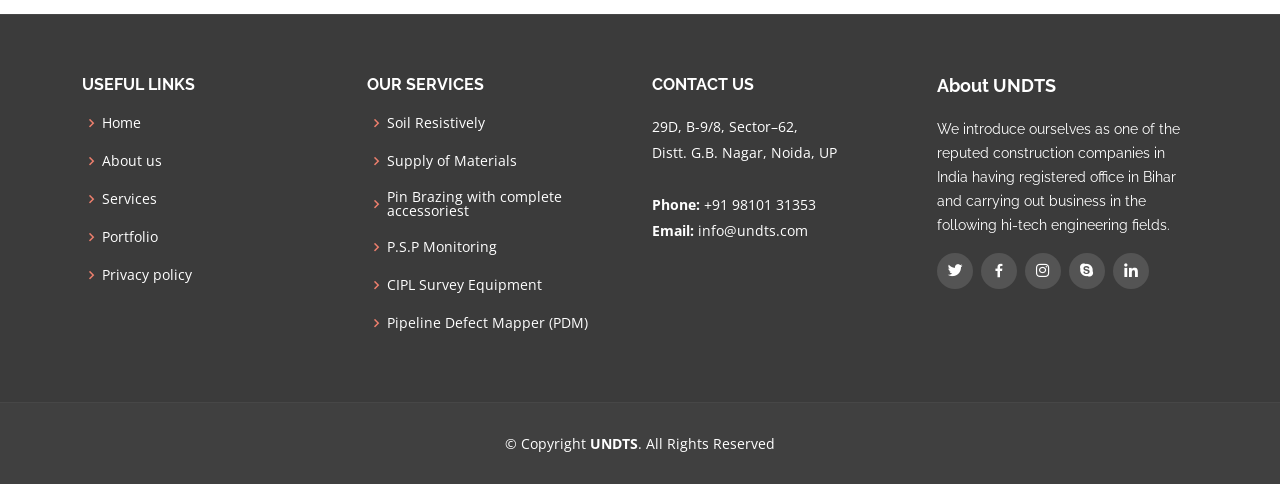
<file: services.html>
<!DOCTYPE html>
<html lang="en">

<head>
  <meta charset="utf-8">
  <meta content="width=device-width, initial-scale=1.0" name="viewport">

  <title>UNDTS-Services</title>
  <meta content="" name="description">
  <meta content="" name="keywords">

  <!-- Favicons -->
  <link href="assets/img/favicon.png" rel="icon">
  <link href="assets/img/apple-touch-icon.png" rel="apple-touch-icon">

  <!-- Google Fonts -->
  <link href="https://fonts.googleapis.com/css?family=Open+Sans:300,300i,400,400i,600,600i,700,700i|Raleway:300,300i,400,400i,500,500i,600,600i,700,700i|Poppins:300,300i,400,400i,500,500i,600,600i,700,700i" rel="stylesheet">

  <!-- Vendor CSS Files -->
  <link href="assets/vendor/animate.css/animate.min.css" rel="stylesheet">
  <link href="assets/vendor/bootstrap/css/bootstrap.min.css" rel="stylesheet">
  <link href="assets/vendor/bootstrap-icons/bootstrap-icons.css" rel="stylesheet">
  <link href="assets/vendor/boxicons/css/boxicons.min.css" rel="stylesheet">
  <link href="assets/vendor/glightbox/css/glightbox.min.css" rel="stylesheet">
  <link href="assets/vendor/swiper/swiper-bundle.min.css" rel="stylesheet">

  <!-- Template Main CSS File -->
  <link href="assets/css/style.css" rel="stylesheet">

  <!-- =======================================================
  * Template Name: Eterna - v4.6.0
  * Template URL: https://bootstrapmade.com/eterna-free-multipurpose-bootstrap-template/
  * Author: BootstrapMade.com
  * License: https://bootstrapmade.com/license/
  ======================================================== -->
</head>

<body>

  <!-- ======= Top Bar ======= -->
  <section id="topbar" class="d-flex align-items-center">
    <div class="container d-flex justify-content-center justify-content-md-between">
      <div class="contact-info d-flex align-items-center">
        <i class="bi bi-envelope d-flex align-items-center"><a href="mailto:info@undts.com">info@undts.com</a></i>
        <i class="bi bi-phone d-flex align-items-center ms-4"><span>+91-98101-31353</span></i>
      </div>
      <div class="social-links d-none d-md-flex align-items-center">
        <a href="#" class="twitter"><i class="bi bi-twitter"></i></a>
        <a href="#" class="facebook"><i class="bi bi-facebook"></i></a>
        <a href="#" class="instagram"><i class="bi bi-instagram"></i></a>
        <a href="#" class="linkedin"><i class="bi bi-linkedin"></i></i></a>
      </div>
    </div>
  </section>
  <!-- ======= Header ======= -->
  <header id="header" class="d-flex align-items-center">
    <div class="container d-flex justify-content-between align-items-center">

      <div class="logo">
        
        <a href="index.html"><img src="assets/img/logo.png" alt="" class="img-fluid"></a>
      </div>

      <nav id="navbar" class="navbar">
        <ul>
          <li><a href="index.html">Home</a></li>
          <li><a href="about.html">About</a></li>
          <li><a class="active" href="services.html">Services</a></li>
          <li><a href="portfolio.html">Portfolio</a></li>
          <li><a href="contact.html">Contact</a></li>
        </ul>
        <i class="bi bi-list mobile-nav-toggle"></i>
      </nav><!-- .navbar -->

    </div>
  </header><!-- End Header -->

  <main id="main">

    <!-- ======= Breadcrumbs ======= -->
    
    <section id="breadcrumbs" class="breadcrumbs">
      <div class="container">
      
          
        
        <ol>
          <li><a href="index.html">Home</a></li>
          <li>Services</li>
        </ol>
        <h2>Services</h2>

      </div>
    </section><!-- End Breadcrumbs -->

    <!-- ======= Pricing Section ======= -->
    <section id="pricing" class="pricing">
      <div class="container">
        <div class="section-title">
          <h2>Our Services</h2>
          <p style="font-size: 20px;">This is our privilege to offer our services </p>
        </div>
        <div class="row no-gutters">

          <div class="col-lg-4 box">
            
            <h2 style="color: #e96b56;">Equipments</h2><br>
            <ul>
              <li> Pin Brazing with complete accessories (SAFETRACK S 30XC)</li><br>
              <li> Soil resistively Meters with complete accessories</li><br>
              <li> Data Logging, (Fluke 289 & Rishabh 12S)</li><br>
              <li> P.S.P Monitoring</li><br>
              <li>Coating Conductance</li><br>
              <li> Interference Survey</li><br>
              <li> Pearson Holiday Detector Make TINKER & RAISOR ,U.S.A (Four Set )</li><br>
              <li> Multi Combination Meter Make M.C. Miller ,U.S.A (One Set)</li><br>
              <li> CIS & DCVG Survey for Gatherer One (GI) Make M.C. Miller. (One Set)</li><br>
              <li> CIS & DCVG Survey for GX Make M.C. Miller. (One Set)</li><br>
              
            </ul>
            
          </div>

          <div class="col-lg-4 box featured">
            <h2 style="color: #e96b56;">Services</h2><br>
            
            <ul>
              <li> Soil Resistively, Chemical Analysis, Bacterial Loading Evaluation for Data Generation for C.P. System Soil Strata Classification, Collection of Soil Samples by Auguring</li><br>
              <li> Design, Procurement, Supply of Materials, Its Installation, Testing, Commissioning & Monitoring of Cathodic Protection System both (Temporary & Permanent System).</li><br>
              <li>Detection of A.C & D.C Interference in the R.O.W. of Pipeline And its Mitigation.</li><br>
              <li>Installation of T.R.U., JN Boxes, Anodes, GR Cells, Ref Electrodes Test Stations etc.</li><br>
              <li>Laying & Termination of All Types of Anodes, Cables and its Commissioning.</li><br>
              <li>Annual Maintenance & Monitoring Contract for C P System of Pipe Line.</li><br>
              <li> Holiday Detection of Coating & Continuity/Fault.</li><br>
              <li> Condition Monitoring of Coating/Wrapping of Underground Pipe line By Pearson Holiday Detection Method.</li><br>
              <li> Coating/ Wrapping of Underground pipe For C.P. System.</li><br>
              <li>Pin Blazing / Thermit Welding with Epoxy Encapsulation.</li><br>
            </ul>
            <a href="#" class="buy-btn">Contact now</a>
          </div>

          <div class="col-lg-4 box">
            <h2 style="color: #e96b56;">Survey Equipment</h2><br>
           
            <ul>
              <li> CIPL Survey Equipment</li><br>
              <li> CIPS Equipment</li><br>
              <li> CAT Survey Equipment</li><br>
              <li> Pipeline Defect Mapper (PDM)</li><br>
              <li> DCVG Survey Equipment</li><br>
              <li> G -1 Data Logger</li><br>
              <li> Pipe Locator / Pearson Survey Equipment</li><br>
              <li> Soil Resistivity Meter</li><br>
              <li> Current Interrupter</li><br>
              <li> Pin Brazing Equipment</li><br>
              <li> Holiday Detection Equipment</li><br>
              <li> Multimeter</li><br>
              <li> Megger</li><br>
              <li> Data Logger</li><br>
              <li> Clamp On Meter</li><br>
              <li> Micro Ohm Meter</li><br>
              <li> GPS Instrument</li><br>
            </ul>
            
          </div>

        </div>

      </div>
    </section><!-- End Pricing Section -->
    
  </main><!-- End #main -->

  <!-- ======= Footer ======= -->
  <footer id="footer">

    

    <div class="footer-top">
      <div class="container">
        <div class="row">

          <div class="col-lg-3 col-md-6 footer-links">
            <h4>Useful Links</h4>
            <ul>
              <li><i class="bx bx-chevron-right"></i> <a href="#">Home</a></li>
              <li><i class="bx bx-chevron-right"></i> <a href="#">About us</a></li>
              <li><i class="bx bx-chevron-right"></i> <a href="#">Services</a></li>
              <li><i class="bx bx-chevron-right"></i> <a href="#">Portfolio</a></li>
              <li><i class="bx bx-chevron-right"></i> <a href="#">Privacy policy</a></li>
            </ul>
          </div>

          <div class="col-lg-3 col-md-6 footer-links">
            <h4>Our Services</h4>
            <ul>
              <li><i class="bx bx-chevron-right"></i> <a href="#">Soil Resistively</a></li>
              <li><i class="bx bx-chevron-right"></i> <a href="#">Supply of Materials</a></li>
              <li><i class="bx bx-chevron-right"></i> <a href="#">Pin Brazing with complete accessoriest</a></li>
              <li><i class="bx bx-chevron-right"></i> <a href="#">P.S.P Monitoring</a></li>
              <li><i class="bx bx-chevron-right"></i> <a href="#">CIPL Survey Equipment</a></li>
              <li><i class="bx bx-chevron-right"></i> <a href="#">Pipeline Defect Mapper (PDM)</a></li>
            </ul>
          </div>

          <div class="col-lg-3 col-md-6 footer-contact">
            <h4>Contact Us</h4>
            <p>
              29D, B-9/8, Sector–62, <br>
              Distt. G.B. Nagar, Noida, UP <br><br>
              <strong>Phone:</strong> +91 98101 31353<br>
              <strong>Email:</strong> info@undts.com<br>
            </p>

          </div>

          <div class="col-lg-3 col-md-6 footer-info">
            <h3>About UNDTS</h3>
            <p>We introduce ourselves as one of the reputed construction companies in India having registered office in Bihar and carrying out business in the following hi-tech engineering fields.</p>
            <div class="social-links mt-3">
              <a href="#" class="twitter"><i class="bx bxl-twitter"></i></a>
              <a href="#" class="facebook"><i class="bx bxl-facebook"></i></a>
              <a href="#" class="instagram"><i class="bx bxl-instagram"></i></a>
              <a href="#" class="google-plus"><i class="bx bxl-skype"></i></a>
              <a href="#" class="linkedin"><i class="bx bxl-linkedin"></i></a>
            </div>
          </div>

        </div>
      </div>
    </div>

    <div class="container">
      <div class="copyright">
        &copy; Copyright <strong><span>UNDTS</span></strong>. All Rights Reserved
      </div>
      
    </div>
  </footer><!-- End Footer -->

  <a href="#" class="back-to-top d-flex align-items-center justify-content-center"><i class="bi bi-arrow-up-short"></i></a>

  <!-- Vendor JS Files -->
  <script src="assets/vendor/bootstrap/js/bootstrap.bundle.min.js"></script>
  <script src="assets/vendor/glightbox/js/glightbox.min.js"></script>
  <script src="assets/vendor/isotope-layout/isotope.pkgd.min.js"></script>
  <script src="assets/vendor/php-email-form/validate.js"></script>
  <script src="assets/vendor/purecounter/purecounter.js"></script>
  <script src="assets/vendor/swiper/swiper-bundle.min.js"></script>
  <script src="assets/vendor/waypoints/noframework.waypoints.js"></script>

  <!-- Template Main JS File -->
  <script src="assets/js/main.js"></script>

</body>

</html>
</file>
<file: assets/css/style.css>
/**
* Template Name: Eterna - v4.6.0
* Template URL: https://bootstrapmade.com/eterna-free-multipurpose-bootstrap-template/
* Author: BootstrapMade.com
* License: https://bootstrapmade.com/license/
*/

/*--------------------------------------------------------------
# General
--------------------------------------------------------------*/
body {
  font-family: "Open Sans", sans-serif;
  color: #444444;
}

a {
  color: #e96b56;
  text-decoration: none;
}

a:hover {
  color: #e6573f;
  text-decoration: none;
}

h1, h2, h3, h4, h5, h6 {
  font-family: "Raleway", sans-serif;
}

/*--------------------------------------------------------------
# Back to top button
--------------------------------------------------------------*/
.back-to-top {
  position: fixed;
  visibility: hidden;
  opacity: 0;
  right: 15px;
  bottom: 15px;
  z-index: 996;
  background: #e96b56;
  width: 40px;
  height: 40px;
  border-radius: 4px;
  transition: all 0.4s;
}
.back-to-top i {
  font-size: 28px;
  color: #fff;
  line-height: 0;
}
.back-to-top:hover {
  background: #ee8b7a;
  color: #fff;
}
.back-to-top.active {
  visibility: visible;
  opacity: 1;
}

/*--------------------------------------------------------------
# Top Bar
--------------------------------------------------------------*/
#topbar {
  background: #545454;
  padding: 10px 0;
  font-size: 14px;
}
#topbar .contact-info i {
  font-style: normal;
  color: #e96b56;
}
#topbar .contact-info i a, #topbar .contact-info i span {
  padding-left: 5px;
  color: #fff;
}
#topbar .contact-info i a {
  line-height: 0;
  transition: 0.3s;
}
#topbar .contact-info i a:hover {
  color: #e96b56;
}
#topbar .social-links a {
  color: #bababa;
  line-height: 0;
  transition: 0.3s;
  margin-left: 10px;
}
#topbar .social-links a:hover {
  color: white;
}

/*--------------------------------------------------------------
# Header
--------------------------------------------------------------*/
#header {
  height: 70px;
  transition: all 0.5s;
  z-index: 997;
  transition: all 0.5s;
  background: #fff;
  box-shadow: 0px 0px 20px 0px rgba(0, 0, 0, 0.1);
}
#header .logo h1 {
  font-size: 26px;
  padding: 0 0 0 8px;
  margin: 11px 0;
  line-height: 1;
  font-weight: 700;
  letter-spacing: 1px;
  text-transform: uppercase;
  font-family: "Poppins", sans-serif;
  border-left: 8px solid #e96b56;
}
#header .logo h1 a, #header .logo h1 a:hover {
  color: #545454;
  text-decoration: none;
}
#header .logo img {
  padding: 0;
  margin: 0;
  max-height: 40px;
}

.scrolled-offset {
  margin-top: 70px;
}

/*--------------------------------------------------------------
# Navigation Menu
--------------------------------------------------------------*/
/**
* Desktop Navigation 
*/
.navbar {
  padding: 0;
}
.navbar ul {
  margin: 0;
  padding: 0;
  display: flex;
  list-style: none;
  align-items: center;
}
.navbar li {
  position: relative;
}
.navbar a, .navbar a:focus {
  display: flex;
  align-items: center;
  justify-content: space-between;
  padding: 10px 0 10px 30px;
  font-family: "Poppins", sans-serif;
  font-size: 14px;
  color: #545454;
  white-space: nowrap;
  transition: 0.3s;
}
.navbar a i, .navbar a:focus i {
  font-size: 12px;
  line-height: 0;
  margin-left: 5px;
}
.navbar a:hover, .navbar .active, .navbar .active:focus, .navbar li:hover > a {
  color: #e96b56;
}
.navbar .getstarted, .navbar .getstarted:focus {
  background: #e96b56;
  padding: 8px 20px;
  margin-left: 30px;
  border-radius: 4px;
  color: #fff;
}
.navbar .getstarted:hover, .navbar .getstarted:focus:hover {
  color: #fff;
  background: #ec7f6d;
}
.navbar .dropdown ul {
  display: block;
  position: absolute;
  left: 24px;
  top: calc(100% + 30px);
  margin: 0;
  padding: 10px 0;
  z-index: 99;
  opacity: 0;
  visibility: hidden;
  background: #fff;
  box-shadow: 0px 0px 30px rgba(127, 137, 161, 0.25);
  transition: 0.3s;
}
.navbar .dropdown ul li {
  min-width: 200px;
}
.navbar .dropdown ul a {
  padding: 10px 20px;
  font-size: 14px;
  text-transform: none;
  color: #545454;
}
.navbar .dropdown ul a i {
  font-size: 12px;
}
.navbar .dropdown ul a:hover, .navbar .dropdown ul .active:hover, .navbar .dropdown ul li:hover > a {
  color: #e96b56;
}
.navbar .dropdown:hover > ul {
  opacity: 1;
  top: 100%;
  visibility: visible;
}
.navbar .dropdown .dropdown ul {
  top: 0;
  left: calc(100% - 30px);
  visibility: hidden;
}
.navbar .dropdown .dropdown:hover > ul {
  opacity: 1;
  top: 0;
  left: 100%;
  visibility: visible;
}
@media (max-width: 1366px) {
  .navbar .dropdown .dropdown ul {
    left: -90%;
  }
  .navbar .dropdown .dropdown:hover > ul {
    left: -100%;
  }
}

/**
* Mobile Navigation 
*/
.mobile-nav-toggle {
  color: #545454;
  font-size: 28px;
  cursor: pointer;
  display: none;
  line-height: 0;
  transition: 0.5s;
}
.mobile-nav-toggle.bi-x {
  color: #fff;
}

@media (max-width: 991px) {
  .mobile-nav-toggle {
    display: block;
  }

  .navbar ul {
    display: none;
  }
}
.navbar-mobile {
  position: fixed;
  overflow: hidden;
  top: 0;
  right: 0;
  left: 0;
  bottom: 0;
  background: rgba(59, 59, 59, 0.9);
  transition: 0.3s;
  z-index: 999;
}
.navbar-mobile .mobile-nav-toggle {
  position: absolute;
  top: 15px;
  right: 15px;
}
.navbar-mobile ul {
  display: block;
  position: absolute;
  top: 55px;
  right: 15px;
  bottom: 15px;
  left: 15px;
  padding: 10px 0;
  background-color: #fff;
  overflow-y: auto;
  transition: 0.3s;
}
.navbar-mobile a, .navbar-mobile a:focus {
  padding: 10px 20px;
  font-size: 15px;
  color: #545454;
}
.navbar-mobile a:hover, .navbar-mobile .active, .navbar-mobile li:hover > a {
  color: #e96b56;
}
.navbar-mobile .getstarted, .navbar-mobile .getstarted:focus {
  margin: 15px;
}
.navbar-mobile .dropdown ul {
  position: static;
  display: none;
  margin: 10px 20px;
  padding: 10px 0;
  z-index: 99;
  opacity: 1;
  visibility: visible;
  background: #fff;
  box-shadow: 0px 0px 30px rgba(127, 137, 161, 0.25);
}
.navbar-mobile .dropdown ul li {
  min-width: 200px;
}
.navbar-mobile .dropdown ul a {
  padding: 10px 20px;
}
.navbar-mobile .dropdown ul a i {
  font-size: 12px;
}
.navbar-mobile .dropdown ul a:hover, .navbar-mobile .dropdown ul .active:hover, .navbar-mobile .dropdown ul li:hover > a {
  color: #e96b56;
}
.navbar-mobile .dropdown > .dropdown-active {
  display: block;
}

/*--------------------------------------------------------------
# Hero Section
--------------------------------------------------------------*/
#hero {
  width: 100%;
  height: 70vh;
  background-color: rgba(59, 59, 59, 0.8);
  overflow: hidden;
  padding: 0;
  margin-bottom: -120px;
  position: relative;
  z-index: 1;
}
#hero .carousel-item {
  width: 100%;
  height: 70vh;
  background-size: cover;
  background-position: center;
  background-repeat: no-repeat;
  background-position: center center;
}
#hero .carousel-item::before {
  content: "";
  background-color: rgba(255, 255, 255, 0.6);
  position: absolute;
  top: 0;
  right: 0;
  left: 0;
  bottom: 0;
}
#hero .carousel-container {
  display: flex;
  justify-content: center;
  align-items: center;
  position: absolute;
  bottom: 0;
  top: 0;
  left: 0;
  right: 0;
  padding-bottom: 120px;
}
#hero .carousel-content {
  text-align: center;
}
#hero h2 {
  color: #2e2e2e;
  margin-bottom: 30px;
  font-size: 48px;
  font-weight: 700;
}
#hero h2 span {
  color: #e96b56;
}
#hero p {
  width: 80%;
  -webkit-animation-delay: 0.4s;
  animation-delay: 0.4s;
  margin: 0 auto 30px auto;
  color: arken(#545454, 15);
}
#hero .carousel-inner .carousel-item {
  transition-property: opacity;
  background-position: center top;
}
#hero .carousel-inner .carousel-item,
#hero .carousel-inner .active.carousel-item-start,
#hero .carousel-inner .active.carousel-item-end {
  opacity: 0;
}
#hero .carousel-inner .active,
#hero .carousel-inner .carousel-item-next.carousel-item-start,
#hero .carousel-inner .carousel-item-prev.carousel-item-end {
  opacity: 1;
  transition: 0.5s;
}
#hero .carousel-inner .carousel-item-next,
#hero .carousel-inner .carousel-item-prev,
#hero .carousel-inner .active.carousel-item-start,
#hero .carousel-inner .active.carousel-item-end {
  left: 0;
  transform: translate3d(0, 0, 0);
}
#hero .carousel-control-prev, #hero .carousel-control-next {
  width: 10%;
}
#hero .carousel-control-next-icon, #hero .carousel-control-prev-icon {
  background: none;
  font-size: 48px;
  line-height: 1;
  width: auto;
  height: auto;
  color: #545454;
}
#hero .carousel-indicators li {
  cursor: pointer;
  background: #e96b56;
  overflow: hidden;
  border: 0;
  width: 12px;
  height: 12px;
  border-radius: 50px;
  margin-bottom: 180px;
  opacity: 0.2;
}
#hero .carousel-indicators li.active {
  opacity: 1;
}
#hero .btn-get-started {
  font-family: "Raleway", sans-serif;
  font-weight: 500;
  font-size: 14px;
  letter-spacing: 1px;
  display: inline-block;
  padding: 12px 32px;
  border-radius: 50px;
  transition: 0.5s;
  line-height: 1;
  margin: 10px;
  color: #fff;
  -webkit-animation-delay: 0.8s;
  animation-delay: 0.8s;
  border: 2px solid #e96b56;
  background: #e96b56;
}
#hero .btn-get-started:hover {
  background: transparent;
  color: #e96b56;
  text-decoration: none;
}
@media (max-height: 768px), (max-width: 1200px) {
  #hero {
    margin-bottom: 60px;
  }
  #hero .carousel-container {
    padding-bottom: 0;
  }
  #hero .carousel-indicators li {
    margin-bottom: 0;
  }
}
@media (max-width: 768px) {
  #hero {
    height: 90vh;
  }
  #hero .carousel-item {
    height: 90vh;
  }
}
@media (min-width: 1024px) {
  #hero p {
    width: 50%;
  }
  #hero .carousel-control-prev, #hero .carousel-control-next {
    width: 5%;
  }
}

/*--------------------------------------------------------------
# Sections General
--------------------------------------------------------------*/
section {
  padding: 0 0 80px 0;
}

.section-bg {
  background-color: white;
}

.section-title {
  text-align: center;
  padding-bottom: 30px;
}
.section-title h2 {
  font-size: 28px;
  font-weight: 600;
  margin-bottom: 20px;
  padding-bottom: 20px;
  position: relative;
  font-family: "Poppins", sans-serif;
}
.section-title h2::after {
  content: "";
  position: absolute;
  display: block;
  width: 50px;
  height: 3px;
  background: #e96b56;
  bottom: 0;
  left: calc(50% - 25px);
}
.section-title p {
  margin-bottom: 0;
}

/*--------------------------------------------------------------
# Breadcrumbs
--------------------------------------------------------------*/
.breadcrumbs {
  padding: 20px 0 20px 0;
  background: #f7f7f7;
  border-bottom: 1px solid #ededed;
  margin-bottom: 40px;
}
.breadcrumbs h2 {
  font-size: 28px;
  font-weight: 700;
  color: #545454;
}
.breadcrumbs ol {
  display: flex;
  flex-wrap: wrap;
  list-style: none;
  padding: 0 0 5px 0;
  margin: 0;
  font-size: 14px;
}
.breadcrumbs ol li + li {
  padding-left: 10px;
}
.breadcrumbs ol li + li::before {
  display: inline-block;
  padding-right: 10px;
  color: #6e6e6e;
  content: "/";
}

/*--------------------------------------------------------------
# Featured
--------------------------------------------------------------*/
.featured {
  position: relative;
  z-index: 2;
}
.featured .icon-box {
  padding: 40px 30px;
  box-shadow: 0px 2px 15px rgba(0, 0, 0, 0.15);
  border-radius: 10px;
  background: #fff;
  transition: all ease-in-out 0.3s;
  height: 100%;
}
.featured .icon-box i {
  color: #e96b56;
  font-size: 42px;
  margin-bottom: 15px;
  display: block;
  line-height: 0;
}
.featured .icon-box h3 {
  font-weight: 700;
  margin-bottom: 15px;
  font-size: 20px;
}
.featured .icon-box h3 a {
  color: #545454;
  transition: 0.3s;
}
.featured .icon-box p {
  color: #545454;
  line-height: 24px;
  font-size: 14px;
  margin-bottom: 0;
}
.featured .icon-box:hover {
  background: #e96b56;
}
.featured .icon-box:hover i, .featured .icon-box:hover h3 a, .featured .icon-box:hover p {
  color: #fff;
}
/*--------------------------------------------------------------
# index
--------------------------------------------------------------*/
#table-bottom-button {
  width: 200px;
  background-color: #e96b56;
}

#table-bottom-button a {
  color: white;
  opacity: 1;
}

/*--------------------------------------------------------------
# About
--------------------------------------------------------------*/
.about .content h3 {
  font-weight: 600;
  font-size: 26px;
  color: #545454;
}
.about .content ul {
  list-style: none;
  padding: 0;
}
.about .content ul li {
  padding-bottom: 10px;
}
.about .content ul i {
  font-size: 20px;
  padding-right: 4px;
  color: #e96b56;
}
.about .content p:last-child {
  margin-bottom: 0;
}

/*--------------------------------------------------------------
# Our Services
--------------------------------------------------------------*/
.services .icon-box {
  text-align: center;
  border: 1px solid #ededed;
  padding: 80px 20px;
  transition: all ease-in-out 0.3s;
}
.services .icon-box .icon {
  margin: 0 auto;
  width: 64px;
  height: 64px;
  background: #e96b56;
  border-radius: 5px;
  transition: all 0.3s ease-out 0s;
  display: flex;
  align-items: center;
  justify-content: center;
  margin-bottom: 20px;
  transform-style: preserve-3d;
}
.services .icon-box .icon i {
  color: #fff;
  font-size: 28px;
}
.services .icon-box .icon::before {
  position: absolute;
  content: "";
  left: -8px;
  top: -8px;
  height: 100%;
  width: 100%;
  background: #fbe2dd;
  border-radius: 5px;
  transition: all 0.3s ease-out 0s;
  transform: translateZ(-1px);
}
.services .icon-box h4 {
  font-weight: 700;
  margin-bottom: 15px;
  font-size: 24px;
}
.services .icon-box h4 a {
  color: #545454;
}
.services .icon-box p {
  line-height: 24px;
  font-size: 14px;
  margin-bottom: 0;
}
.services .icon-box:hover {
  background: #e96b56;
  border-color: #e96b56;
}
.services .icon-box:hover .icon {
  background: #fff;
}
.services .icon-box:hover .icon i {
  color: #e96b56;
}
.services .icon-box:hover .icon::before {
  background: #ef9383;
}
.services .icon-box:hover h4 a, .services .icon-box:hover p {
  color: #fff;
}

/*--------------------------------------------------------------
# Our Clients
--------------------------------------------------------------*/
.clients .swiper-pagination {
  margin-top: 20px;
  position: relative;
}
.clients .swiper-pagination .swiper-pagination-bullet {
  width: 12px;
  height: 12px;
  background-color: #fff;
  opacity: 1;
  border: 1px solid #e96b56;
}
.clients .swiper-pagination .swiper-pagination-bullet-active {
  background-color: #e96b56;
}
/* .clients .swiper-slide img {
  opacity: 0.5;
  transition: 0.3s;
  filter: grayscale(100);
}
.clients .swiper-slide img:hover {
  filter: none;
  opacity: 1;
} */

/*--------------------------------------------------------------
# Counts
--------------------------------------------------------------*/
.counts .count-box {
  box-shadow: -10px -5px 40px 0 rgba(0, 0, 0, 0.1);
  padding: 30px;
  width: 100%;
}
.counts .count-box i {
  display: block;
  font-size: 30px;
  color: #e96b56;
  float: left;
  line-height: 0;
}
.counts .count-box span {
  font-size: 42px;
  line-height: 24px;
  display: block;
  font-weight: 700;
  color: #545454;
  margin-left: 50px;
}
.counts .count-box p {
  padding: 30px 0 0 0;
  margin: 0;
  font-family: "Raleway", sans-serif;
  font-size: 14px;
}
.counts .count-box a {
  font-weight: 600;
  display: block;
  margin-top: 20px;
  color: #7a7a7a;
  font-size: 15px;
  font-family: "Poppins", sans-serif;
  transition: ease-in-out 0.3s;
}
.counts .count-box a:hover {
  color: #a1a1a1;
}

/*--------------------------------------------------------------
# Testimonials
--------------------------------------------------------------*/
.testimonials .testimonials-carousel, .testimonials .testimonials-slider {
  overflow: hidden;
}
.testimonials .testimonial-item {
  box-sizing: content-box;
  padding: 40px;
  box-shadow: 0px 2px 12px rgba(0, 0, 0, 0.08);
  position: relative;
  background: #fff;
}
.testimonials .testimonial-item .testimonial-img {
  width: 90px;
  border-radius: 50px;
  border: 6px solid #fff;
  float: left;
  margin: 0 10px 0 0;
}
.testimonials .testimonial-item h3 {
  font-size: 18px;
  font-weight: bold;
  margin: 10px 0 5px 0;
  color: #111;
}
.testimonials .testimonial-item h4 {
  font-size: 14px;
  color: #999;
  margin: 0;
}
.testimonials .testimonial-item .quote-icon-left, .testimonials .testimonial-item .quote-icon-right {
  color: white;
  font-size: 26px;
}
.testimonials .testimonial-item .quote-icon-left {
  display: inline-block;
  left: -5px;
  position: relative;
}
.testimonials .testimonial-item .quote-icon-right {
  display: inline-block;
  right: -5px;
  position: relative;
  top: 10px;
}
.testimonials .testimonial-item p {
  font-style: italic;
  margin: 15px 0 0 0;
  padding: 0;
}

/*--------------------------------------------------------------
# Our Skills
--------------------------------------------------------------*/
.skills .content h3 {
  font-weight: 700;
  font-size: 26px;
  color: #545454;
  font-family: "Poppins", sans-serif;
  margin-bottom: 20px;
}
.skills .content ul {
  list-style: none;
  padding: 0;
}
.skills .content ul li {
  padding-bottom: 10px;
}
.skills .content ul i {
  font-size: 20px;
  padding-right: 4px;
  color: #e96b56;
}
.skills .content p:last-child {
  margin-bottom: 0;
}
.skills .progress {
  height: 62px;
  display: block;
  background: none;
  border-radius: 0;
}
.skills .progress .skill {
  padding: 0;
  margin: 0 0 6px 0;
  text-transform: uppercase;
  display: block;
  font-weight: 600;
  font-family: "Poppins", sans-serif;
  color: #545454;
}
.skills .progress .skill .val {
  float: right;
  font-style: normal;
}
.skills .progress-bar-wrap {
  background: #e0e0e0;
}
.skills .progress-bar {
  width: 1px;
  height: 10px;
  transition: 0.9s;
  background-color: #e96b56;
}

/*--------------------------------------------------------------
# Portfolio
--------------------------------------------------------------*/
.portfolio .portfolio-item {
  margin-bottom: 30px;
}
.portfolio #portfolio-flters {
  padding: 0;
  margin: 0 auto 25px auto;
  list-style: none;
  text-align: center;
  background: white;
  border-radius: 50px;
  padding: 2px 15px;
}
.portfolio #portfolio-flters li {
  cursor: pointer;
  display: inline-block;
  padding: 8px 20px 12px 20px;
  font-size: 15px;
  font-weight: 500;
  line-height: 1;
  color: #444444;
  margin: 0 4px 8px 4px;
  transition: all ease-in-out 0.3s;
  border-radius: 50px;
  background: #f2f2f2;
}
.portfolio #portfolio-flters li:hover, .portfolio #portfolio-flters li.filter-active {
  background: #e96b56;
  color: #fff;
}
.portfolio #portfolio-flters li:last-child {
  margin-right: 0;
}
.portfolio .portfolio-wrap {
  transition: 0.3s;
  position: relative;
  overflow: hidden;
  z-index: 1;
  background: rgba(84, 84, 84, 0.6);
}
.portfolio .portfolio-wrap::before {
  content: "";
  background: rgba(84, 84, 84, 0.6);
  position: absolute;
  left: 30px;
  right: 30px;
  top: 30px;
  bottom: 30px;
  transition: all ease-in-out 0.3s;
  z-index: 2;
  opacity: 0;
}
.portfolio .portfolio-wrap .portfolio-info {
  opacity: 0;
  position: absolute;
  top: 0;
  left: 0;
  right: 0;
  bottom: 0;
  text-align: center;
  z-index: 3;
  transition: all ease-in-out 0.3s;
  display: flex;
  flex-direction: column;
  justify-content: center;
  align-items: center;
}
.portfolio .portfolio-wrap .portfolio-info::before {
  display: block;
  content: "";
  width: 48px;
  height: 48px;
  position: absolute;
  top: 35px;
  left: 35px;
  border-top: 3px solid #fff;
  border-left: 3px solid #fff;
  transition: all 0.5s ease 0s;
  z-index: 9994;
}
.portfolio .portfolio-wrap .portfolio-info::after {
  display: block;
  content: "";
  width: 48px;
  height: 48px;
  position: absolute;
  bottom: 35px;
  right: 35px;
  border-bottom: 3px solid #fff;
  border-right: 3px solid #fff;
  transition: all 0.5s ease 0s;
  z-index: 9994;
}
.portfolio .portfolio-wrap .portfolio-info h4 {
  font-size: 20px;
  color: #fff;
  font-weight: 600;
}
.portfolio .portfolio-wrap .portfolio-info p {
  color: #ffffff;
  font-size: 14px;
  text-transform: uppercase;
  padding: 0;
  margin: 0;
}
.portfolio .portfolio-wrap .portfolio-links {
  text-align: center;
  z-index: 4;
}
.portfolio .portfolio-wrap .portfolio-links a {
  color: #fff;
  margin: 0 2px;
  font-size: 28px;
  display: inline-block;
  transition: 0.3s;
}
.portfolio .portfolio-wrap .portfolio-links a:hover {
  color: #e96b56;
}
.portfolio .portfolio-wrap:hover::before {
  top: 0;
  left: 0;
  right: 0;
  bottom: 0;
  opacity: 1;
}
.portfolio .portfolio-wrap:hover .portfolio-info {
  opacity: 1;
}
.portfolio .portfolio-wrap:hover .portfolio-info::before {
  top: 15px;
  left: 15px;
}
.portfolio .portfolio-wrap:hover .portfolio-info::after {
  bottom: 15px;
  right: 15px;
}

/*--------------------------------------------------------------
# Portfolio Details
--------------------------------------------------------------*/
.portfolio-details {
  padding-top: 40px;
}
.portfolio-details .portfolio-details-slider img {
  width: 100%;
}
.portfolio-details .portfolio-details-slider .swiper-pagination {
  margin-top: 20px;
  position: relative;
}
.portfolio-details .portfolio-details-slider .swiper-pagination .swiper-pagination-bullet {
  width: 12px;
  height: 12px;
  background-color: #fff;
  opacity: 1;
  border: 1px solid #e96b56;
}
.portfolio-details .portfolio-details-slider .swiper-pagination .swiper-pagination-bullet-active {
  background-color: #e96b56;
}
.portfolio-details .portfolio-info {
  padding: 30px;
  box-shadow: 0px 0 30px rgba(84, 84, 84, 0.08);
}
.portfolio-details .portfolio-info h3 {
  font-size: 22px;
  font-weight: 700;
  margin-bottom: 20px;
  padding-bottom: 20px;
  border-bottom: 1px solid #eee;
}
.portfolio-details .portfolio-info ul {
  list-style: none;
  padding: 0;
  font-size: 15px;
}
.portfolio-details .portfolio-info ul li + li {
  margin-top: 10px;
}
.portfolio-details .portfolio-description {
  padding-top: 30px;
}
.portfolio-details .portfolio-description h2 {
  font-size: 26px;
  font-weight: 700;
  margin-bottom: 20px;
}
.portfolio-details .portfolio-description p {
  padding: 0;
}

/*--------------------------------------------------------------
# Pricing
--------------------------------------------------------------*/
.pricing .row {
  padding-top: 40px;
}
.pricing .box {
  padding: 40px;
  margin-bottom: 30px;
  box-shadow: 0px 0px 30px rgba(73, 78, 92, 0.15);
  background: #fff;
  text-align: center;
}
.pricing h3 {
  font-weight: 300;
  margin-bottom: 15px;
  font-size: 28px;
}
.pricing h4 {
  font-size: 46px;
  color: #e96b56;
  font-weight: 400;
  font-family: "Open Sans", sans-serif;
  margin-bottom: 25px;
}
.pricing h4 span {
  color: #bababa;
  font-size: 18px;
  display: block;
}
.pricing ul {
  padding: 0;
  list-style: none;
  color: #999;
  text-align: left;
  line-height: 20px;
}
.pricing ul li {
  padding-bottom: 12px;
}
.pricing ul i {
  color: #e96b56;
  font-size: 18px;
  padding-right: 4px;
}
.pricing ul .na {
  color: #ccc;
}
.pricing ul .na i {
  color: #ccc;
}
.pricing ul .na span {
  text-decoration: line-through;
}
.pricing .buy-btn {
  background: #545454;
  display: inline-block;
  padding: 8px 30px;
  border-radius: 20px;
  color: #fff;
  transition: none;
  font-size: 14px;
  font-weight: 400;
  font-family: "Raleway", sans-serif;
  transition: 0.3s;
}
.pricing .buy-btn:hover {
  background: #e96b56;
}
.pricing .featured {
  z-index: 10;
  margin: -30px -5px 0 -5px;
}
.pricing .featured .buy-btn {
  background: #e96b56;
}
.pricing .featured .buy-btn:hover {
  background: #ee8b7a;
}
@media (max-width: 992px) {
  .pricing .box {
    max-width: 60%;
    margin: 0 auto 30px auto;
  }
}
@media (max-width: 767px) {
  .pricing .box {
    max-width: 80%;
    margin: 0 auto 30px auto;
  }
}
@media (max-width: 420px) {
  .pricing .box {
    max-width: 100%;
    margin: 0 auto 30px auto;
  }
}

/*--------------------------------------------------------------
# Team
--------------------------------------------------------------*/
.team .member {
  text-align: center;
  margin-bottom: 20px;
  box-shadow: 0px 0px 12px 0px rgba(0, 0, 0, 0.1);
  padding: 30px 20px;
  background: #fff;
}
.team .member img {
  max-width: 60%;
  border-radius: 50%;
  margin: 0 0 30px 0;
}
.team .member h4 {
  font-weight: 700;
  margin-bottom: 2px;
  font-size: 18px;
}
.team .member span {
  font-style: italic;
  display: block;
  font-size: 13px;
}
.team .member p {
  padding-top: 10px;
  font-size: 14px;
  font-style: italic;
  color: #aaaaaa;
}
.team .member .social {
  margin-top: 15px;
}
.team .member .social a {
  color: #919191;
  transition: 0.3s;
}
.team .member .social a:hover {
  color: #e96b56;
}
.team .member .social i {
  font-size: 18px;
  margin: 0 2px;
}

/*--------------------------------------------------------------
# Contact
--------------------------------------------------------------*/
.contact .info-box {
  color: #444444;
  text-align: center;
  box-shadow: 0 0 30px rgba(214, 215, 216, 0.6);
  padding: 20px 0 30px 0;
}
.contact .info-box i {
  font-size: 32px;
  color: #e96b56;
  border-radius: 50%;
  padding: 8px;
  border: 2px dotted #fef5f4;
}
.contact .info-box h3 {
  font-size: 20px;
  color: #777777;
  font-weight: 700;
  margin: 10px 0;
}
.contact .info-box p {
  padding: 0;
  line-height: 24px;
  font-size: 14px;
  margin-bottom: 0;
}
.contact .php-email-form {
  box-shadow: 0 0 30px rgba(214, 215, 216, 0.6);
  padding: 30px;
}
.contact .php-email-form .validate {
  display: none;
  color: red;
  margin: 0 0 15px 0;
  font-weight: 400;
  font-size: 13px;
}
.contact .php-email-form .error-message {
  display: none;
  color: #fff;
  background: #ed3c0d;
  text-align: left;
  padding: 15px;
  font-weight: 600;
}
.contact .php-email-form .error-message br + br {
  margin-top: 25px;
}
.contact .php-email-form .sent-message {
  display: none;
  color: #fff;
  background: #18d26e;
  text-align: center;
  padding: 15px;
  font-weight: 600;
}
.contact .php-email-form .loading {
  display: none;
  background: #fff;
  text-align: center;
  padding: 15px;
}
.contact .php-email-form .loading:before {
  content: "";
  display: inline-block;
  border-radius: 50%;
  width: 24px;
  height: 24px;
  margin: 0 10px -6px 0;
  border: 3px solid #18d26e;
  border-top-color: #eee;
  -webkit-animation: animate-loading 1s linear infinite;
  animation: animate-loading 1s linear infinite;
}
.contact .php-email-form input, .contact .php-email-form textarea {
  border-radius: 0;
  box-shadow: none;
  font-size: 14px;
}
.contact .php-email-form input:focus, .contact .php-email-form textarea:focus {
  border-color: #e96b56;
}
.contact .php-email-form input {
  padding: 10px 15px;
}
.contact .php-email-form textarea {
  padding: 12px 15px;
}
.contact .php-email-form button[type=submit] {
  background: #e96b56;
  border: 0;
  border-radius: 50px;
  padding: 10px 24px;
  color: #fff;
  transition: 0.4s;
}
.contact .php-email-form button[type=submit]:hover {
  background: #e6573f;
}
@-webkit-keyframes animate-loading {
  0% {
    transform: rotate(0deg);
  }
  100% {
    transform: rotate(360deg);
  }
}
@keyframes animate-loading {
  0% {
    transform: rotate(0deg);
  }
  100% {
    transform: rotate(360deg);
  }
}

/*--------------------------------------------------------------
# Blog
--------------------------------------------------------------*/
.blog {
  padding: 40px 0 20px 0;
}
.blog .entry {
  padding: 30px;
  margin-bottom: 60px;
  box-shadow: 0 4px 16px rgba(0, 0, 0, 0.1);
}
.blog .entry .entry-img {
  max-height: 440px;
  margin: -30px -30px 20px -30px;
  overflow: hidden;
}
.blog .entry .entry-title {
  font-size: 28px;
  font-weight: bold;
  padding: 0;
  margin: 0 0 20px 0;
}
.blog .entry .entry-title a {
  color: #545454;
  transition: 0.3s;
}
.blog .entry .entry-title a:hover {
  color: #e96b56;
}
.blog .entry .entry-meta {
  margin-bottom: 15px;
  color: #bababa;
}
.blog .entry .entry-meta ul {
  display: flex;
  flex-wrap: wrap;
  list-style: none;
  align-items: center;
  padding: 0;
  margin: 0;
}
.blog .entry .entry-meta ul li + li {
  padding-left: 20px;
}
.blog .entry .entry-meta i {
  font-size: 16px;
  margin-right: 8px;
  line-height: 0;
}
.blog .entry .entry-meta a {
  color: #777777;
  font-size: 14px;
  display: inline-block;
  line-height: 1;
}
.blog .entry .entry-content p {
  line-height: 24px;
}
.blog .entry .entry-content .read-more {
  -moz-text-align-last: right;
  text-align-last: right;
}
.blog .entry .entry-content .read-more a {
  display: inline-block;
  background: #e96b56;
  color: #fff;
  padding: 6px 20px;
  transition: 0.3s;
  font-size: 14px;
  border-radius: 4px;
}
.blog .entry .entry-content .read-more a:hover {
  background: #ec7f6d;
}
.blog .entry .entry-content h3 {
  font-size: 22px;
  margin-top: 30px;
  font-weight: bold;
}
.blog .entry .entry-content blockquote {
  overflow: hidden;
  background-color: #fafafa;
  padding: 60px;
  position: relative;
  text-align: center;
  margin: 20px 0;
}
.blog .entry .entry-content blockquote p {
  color: #444444;
  line-height: 1.6;
  margin-bottom: 0;
  font-style: italic;
  font-weight: 500;
  font-size: 22px;
}
.blog .entry .entry-content blockquote::after {
  content: "";
  position: absolute;
  left: 0;
  top: 0;
  bottom: 0;
  width: 3px;
  background-color: #545454;
  margin-top: 20px;
  margin-bottom: 20px;
}
.blog .entry .entry-footer {
  padding-top: 10px;
  border-top: 1px solid #e6e6e6;
}
.blog .entry .entry-footer i {
  color: #a1a1a1;
  display: inline;
}
.blog .entry .entry-footer a {
  color: #616161;
  transition: 0.3s;
}
.blog .entry .entry-footer a:hover {
  color: #e96b56;
}
.blog .entry .entry-footer .cats {
  list-style: none;
  display: inline;
  padding: 0 20px 0 0;
  font-size: 14px;
}
.blog .entry .entry-footer .cats li {
  display: inline-block;
}
.blog .entry .entry-footer .tags {
  list-style: none;
  display: inline;
  padding: 0;
  font-size: 14px;
}
.blog .entry .entry-footer .tags li {
  display: inline-block;
}
.blog .entry .entry-footer .tags li + li::before {
  padding-right: 6px;
  color: #6c757d;
  content: ",";
}
.blog .entry .entry-footer .share {
  font-size: 16px;
}
.blog .entry .entry-footer .share i {
  padding-left: 5px;
}
.blog .entry-single {
  margin-bottom: 30px;
}
.blog .blog-author {
  padding: 20px;
  margin-bottom: 30px;
  box-shadow: 0 4px 16px rgba(0, 0, 0, 0.1);
}
.blog .blog-author img {
  width: 120px;
  margin-right: 20px;
}
.blog .blog-author h4 {
  font-weight: 600;
  font-size: 22px;
  margin-bottom: 0px;
  padding: 0;
  color: #545454;
}
.blog .blog-author .social-links {
  margin: 0 10px 10px 0;
}
.blog .blog-author .social-links a {
  color: rgba(84, 84, 84, 0.5);
  margin-right: 5px;
}
.blog .blog-author p {
  font-style: italic;
  color: #b7b7b7;
}
.blog .blog-comments {
  margin-bottom: 30px;
}
.blog .blog-comments .comments-count {
  font-weight: bold;
}
.blog .blog-comments .comment {
  margin-top: 30px;
  position: relative;
}
.blog .blog-comments .comment .comment-img {
  margin-right: 14px;
}
.blog .blog-comments .comment .comment-img img {
  width: 60px;
}
.blog .blog-comments .comment h5 {
  font-size: 16px;
  margin-bottom: 2px;
}
.blog .blog-comments .comment h5 a {
  font-weight: bold;
  color: #444444;
  transition: 0.3s;
}
.blog .blog-comments .comment h5 a:hover {
  color: #e96b56;
}
.blog .blog-comments .comment h5 .reply {
  padding-left: 10px;
  color: #545454;
}
.blog .blog-comments .comment h5 .reply i {
  font-size: 20px;
}
.blog .blog-comments .comment time {
  display: block;
  font-size: 14px;
  color: #6e6e6e;
  margin-bottom: 5px;
}
.blog .blog-comments .comment.comment-reply {
  padding-left: 40px;
}
.blog .blog-comments .reply-form {
  margin-top: 30px;
  padding: 30px;
  box-shadow: 0 4px 16px rgba(0, 0, 0, 0.1);
}
.blog .blog-comments .reply-form h4 {
  font-weight: bold;
  font-size: 22px;
}
.blog .blog-comments .reply-form p {
  font-size: 14px;
}
.blog .blog-comments .reply-form input {
  border-radius: 4px;
  padding: 10px 10px;
  font-size: 14px;
}
.blog .blog-comments .reply-form input:focus {
  box-shadow: none;
  border-color: #f5bab0;
}
.blog .blog-comments .reply-form textarea {
  border-radius: 4px;
  padding: 10px 10px;
  font-size: 14px;
}
.blog .blog-comments .reply-form textarea:focus {
  box-shadow: none;
  border-color: #f5bab0;
}
.blog .blog-comments .reply-form .form-group {
  margin-bottom: 25px;
}
.blog .blog-comments .reply-form .btn-primary {
  border-radius: 4px;
  padding: 10px 20px;
  border: 0;
  background-color: #545454;
}
.blog .blog-comments .reply-form .btn-primary:hover {
  background-color: #616161;
}
.blog .blog-pagination {
  color: #878787;
}
.blog .blog-pagination ul {
  display: flex;
  padding: 0;
  margin: 0;
  list-style: none;
}
.blog .blog-pagination li {
  margin: 0 5px;
  transition: 0.3s;
}
.blog .blog-pagination li a {
  color: #545454;
  padding: 7px 16px;
  display: flex;
  align-items: center;
  justify-content: center;
}
.blog .blog-pagination li.active, .blog .blog-pagination li:hover {
  background: #e96b56;
}
.blog .blog-pagination li.active a, .blog .blog-pagination li:hover a {
  color: #fff;
}
.blog .sidebar {
  padding: 30px;
  margin: 0 0 60px 20px;
  box-shadow: 0 4px 16px rgba(0, 0, 0, 0.1);
}
.blog .sidebar .sidebar-title {
  font-size: 20px;
  font-weight: 700;
  padding: 0 0 0 0;
  margin: 0 0 15px 0;
  color: #545454;
  position: relative;
}
.blog .sidebar .sidebar-item {
  margin-bottom: 30px;
}
.blog .sidebar .search-form form {
  background: #fff;
  border: 1px solid #ddd;
  padding: 3px 10px;
  position: relative;
}
.blog .sidebar .search-form form input[type=text] {
  border: 0;
  padding: 4px;
  border-radius: 4px;
  width: calc(100% - 40px);
}
.blog .sidebar .search-form form button {
  position: absolute;
  top: 0;
  right: 0;
  bottom: 0;
  border: 0;
  background: none;
  font-size: 16px;
  padding: 0 15px;
  margin: -1px;
  background: #e96b56;
  color: #fff;
  transition: 0.3s;
  border-radius: 0 4px 4px 0;
  line-height: 0;
}
.blog .sidebar .search-form form button i {
  line-height: 0;
}
.blog .sidebar .search-form form button:hover {
  background: #eb7b68;
}
.blog .sidebar .categories ul {
  list-style: none;
  padding: 0;
}
.blog .sidebar .categories ul li + li {
  padding-top: 10px;
}
.blog .sidebar .categories ul a {
  color: #545454;
  transition: 0.3s;
}
.blog .sidebar .categories ul a:hover {
  color: #e96b56;
}
.blog .sidebar .categories ul a span {
  padding-left: 5px;
  color: #aaaaaa;
  font-size: 14px;
}
.blog .sidebar .recent-posts .post-item + .post-item {
  margin-top: 15px;
}
.blog .sidebar .recent-posts img {
  width: 80px;
  float: left;
}
.blog .sidebar .recent-posts h4 {
  font-size: 15px;
  margin-left: 95px;
  font-weight: bold;
}
.blog .sidebar .recent-posts h4 a {
  color: #545454;
  transition: 0.3s;
}
.blog .sidebar .recent-posts h4 a:hover {
  color: #e96b56;
}
.blog .sidebar .recent-posts time {
  display: block;
  margin-left: 95px;
  font-style: italic;
  font-size: 14px;
  color: #aaaaaa;
}
.blog .sidebar .tags {
  margin-bottom: -10px;
}
.blog .sidebar .tags ul {
  list-style: none;
  padding: 0;
}
.blog .sidebar .tags ul li {
  display: inline-block;
}
.blog .sidebar .tags ul a {
  color: #949494;
  font-size: 14px;
  padding: 6px 14px;
  margin: 0 6px 8px 0;
  border: 1px solid white;
  display: inline-block;
  transition: 0.3s;
}
.blog .sidebar .tags ul a:hover {
  color: #fff;
  border: 1px solid #e96b56;
  background: #e96b56;
}
.blog .sidebar .tags ul a span {
  padding-left: 5px;
  color: #ededed;
  font-size: 14px;
}

/*--------------------------------------------------------------
# Footer
--------------------------------------------------------------*/
#footer {
  background: #404040;
  padding: 0 0 30px 0;
  color: #fff;
  font-size: 14px;
}
#footer .footer-newsletter {
  padding: 50px 0;
  background: #404040;
}
#footer .footer-newsletter h4 {
  font-size: 24px;
  margin: 0 0 20px 0;
  padding: 0;
  line-height: 1;
  font-weight: 600;
}
#footer .footer-newsletter form {
  margin-top: 30px;
  background: #fff;
  padding: 6px 10px;
  position: relative;
  border-radius: 50px;
}
#footer .footer-newsletter form input[type=email] {
  border: 0;
  padding: 8px;
  width: calc(100% - 140px);
}
#footer .footer-newsletter form input[type=submit] {
  position: absolute;
  top: 0;
  right: 0;
  bottom: 0;
  border: 0;
  background: none;
  font-size: 16px;
  padding: 0 30px;
  margin: 3px;
  background: #e96b56;
  color: #fff;
  transition: 0.3s;
  border-radius: 50px;
}
#footer .footer-newsletter form input[type=submit]:hover {
  background: #e6573f;
}
#footer .footer-top {
  background: #3b3b3b;
  border-top: 1px solid #474747;
  border-bottom: 1px solid #474747;
  padding: 60px 0 30px 0;
}
#footer .footer-top .footer-info {
  margin-bottom: 30px;
}
#footer .footer-top .footer-info h3 {
  font-size: 18px;
  margin: 0 0 20px 0;
  padding: 2px 0 2px 0;
  line-height: 1;
  font-weight: 700;
}
#footer .footer-top .footer-info p {
  font-size: 14px;
  line-height: 24px;
  margin-bottom: 0;
  font-family: "Raleway", sans-serif;
  color: #fff;
}
#footer .footer-top .social-links a {
  font-size: 18px;
  display: inline-block;
  background: #545454;
  color: #fff;
  line-height: 1;
  padding: 8px 0;
  margin-right: 4px;
  border-radius: 50%;
  text-align: center;
  width: 36px;
  height: 36px;
  transition: 0.3s;
}
#footer .footer-top .social-links a:hover {
  background: #e96b56;
  color: #fff;
  text-decoration: none;
}
#footer .footer-top h4 {
  font-size: 16px;
  font-weight: bold;
  color: #fff;
  text-transform: uppercase;
  position: relative;
  padding-bottom: 12px;
}
#footer .footer-top .footer-links {
  margin-bottom: 30px;
}
#footer .footer-top .footer-links ul {
  list-style: none;
  padding: 0;
  margin: 0;
}
#footer .footer-top .footer-links ul i {
  padding-right: 2px;
  color: #ec7f6d;
  font-size: 18px;
  line-height: 1;
}
#footer .footer-top .footer-links ul li {
  padding: 10px 0;
  display: flex;
  align-items: center;
}
#footer .footer-top .footer-links ul li:first-child {
  padding-top: 0;
}
#footer .footer-top .footer-links ul a {
  color: #fff;
  transition: 0.3s;
  display: inline-block;
  line-height: 1;
}
#footer .footer-top .footer-links ul a:hover {
  color: #e96b56;
}
#footer .footer-top .footer-contact {
  margin-bottom: 30px;
}
#footer .footer-top .footer-contact p {
  line-height: 26px;
}
#footer .copyright {
  text-align: center;
  padding-top: 30px;
}
#footer .credits {
  padding-top: 10px;
  text-align: center;
  font-size: 13px;
  color: #fff;
}
/* #card-button:hover{
  color: whitesmoke;
} */
</file>
